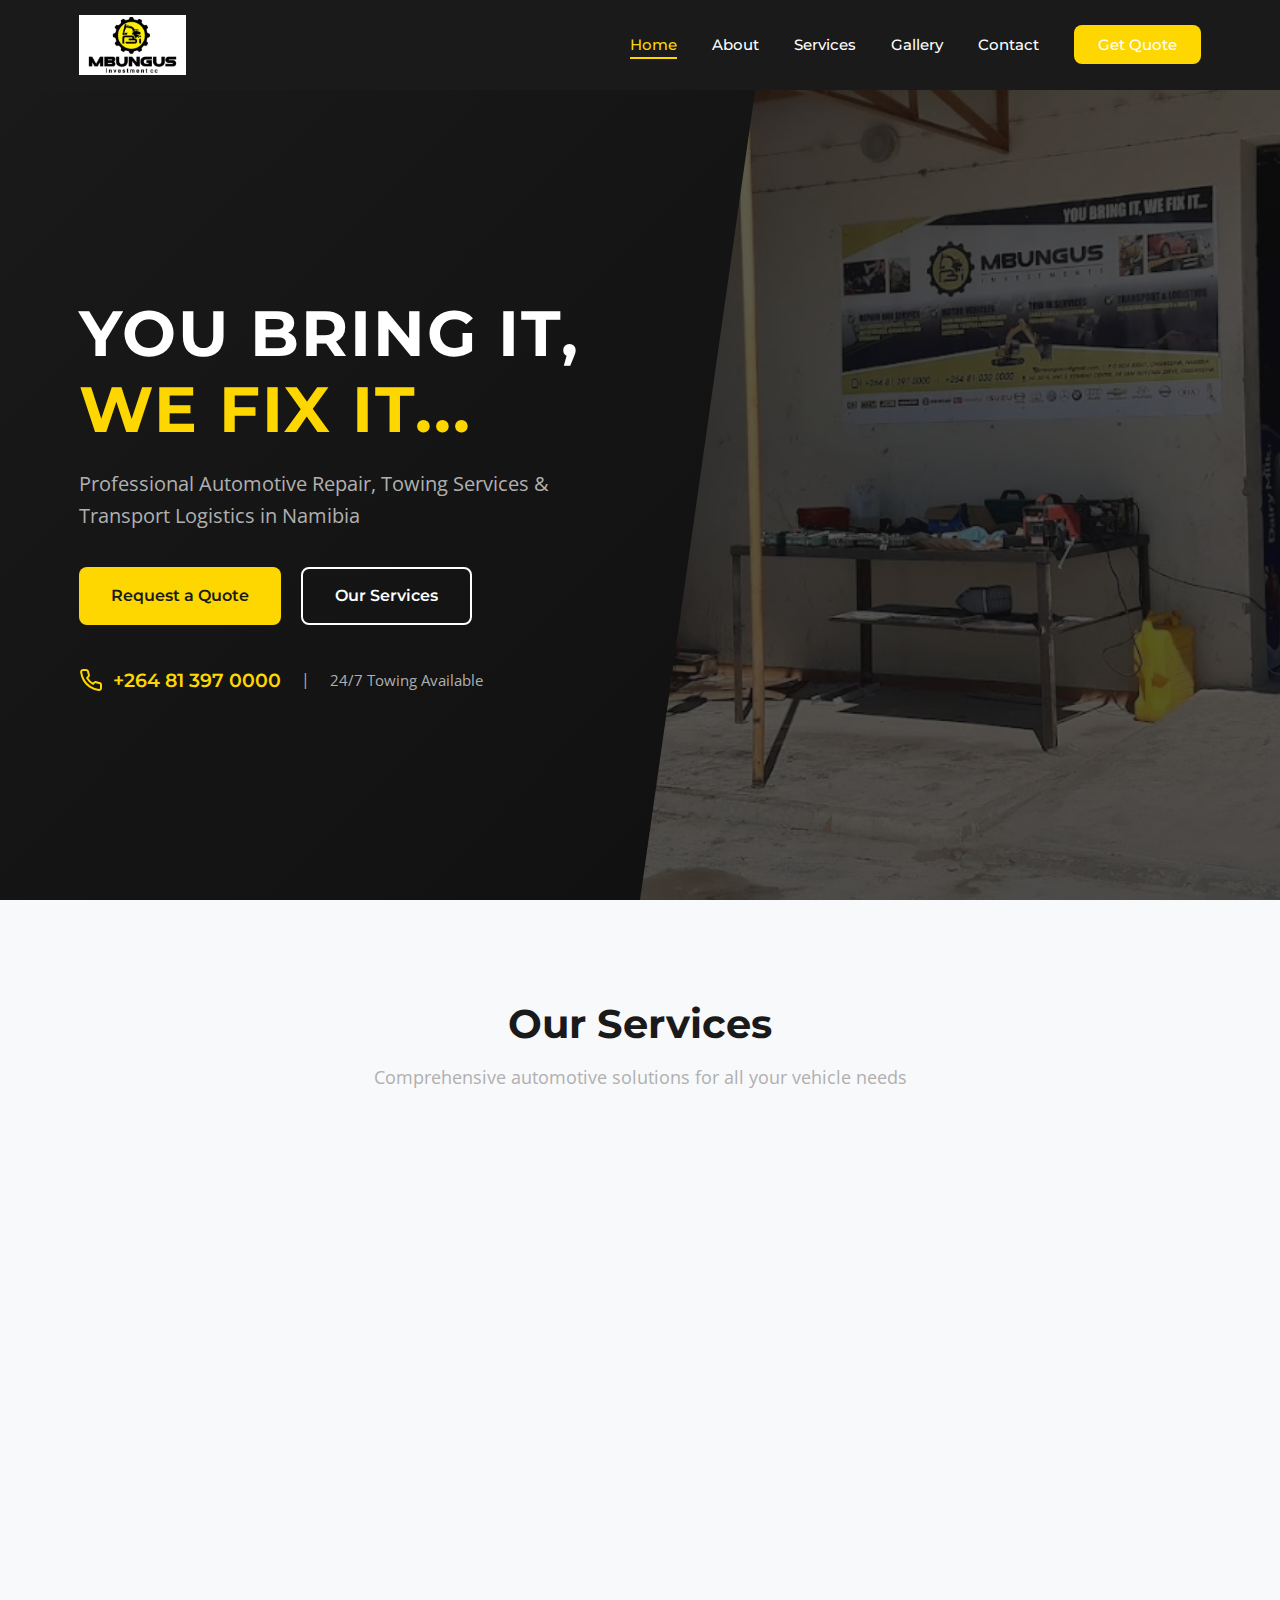
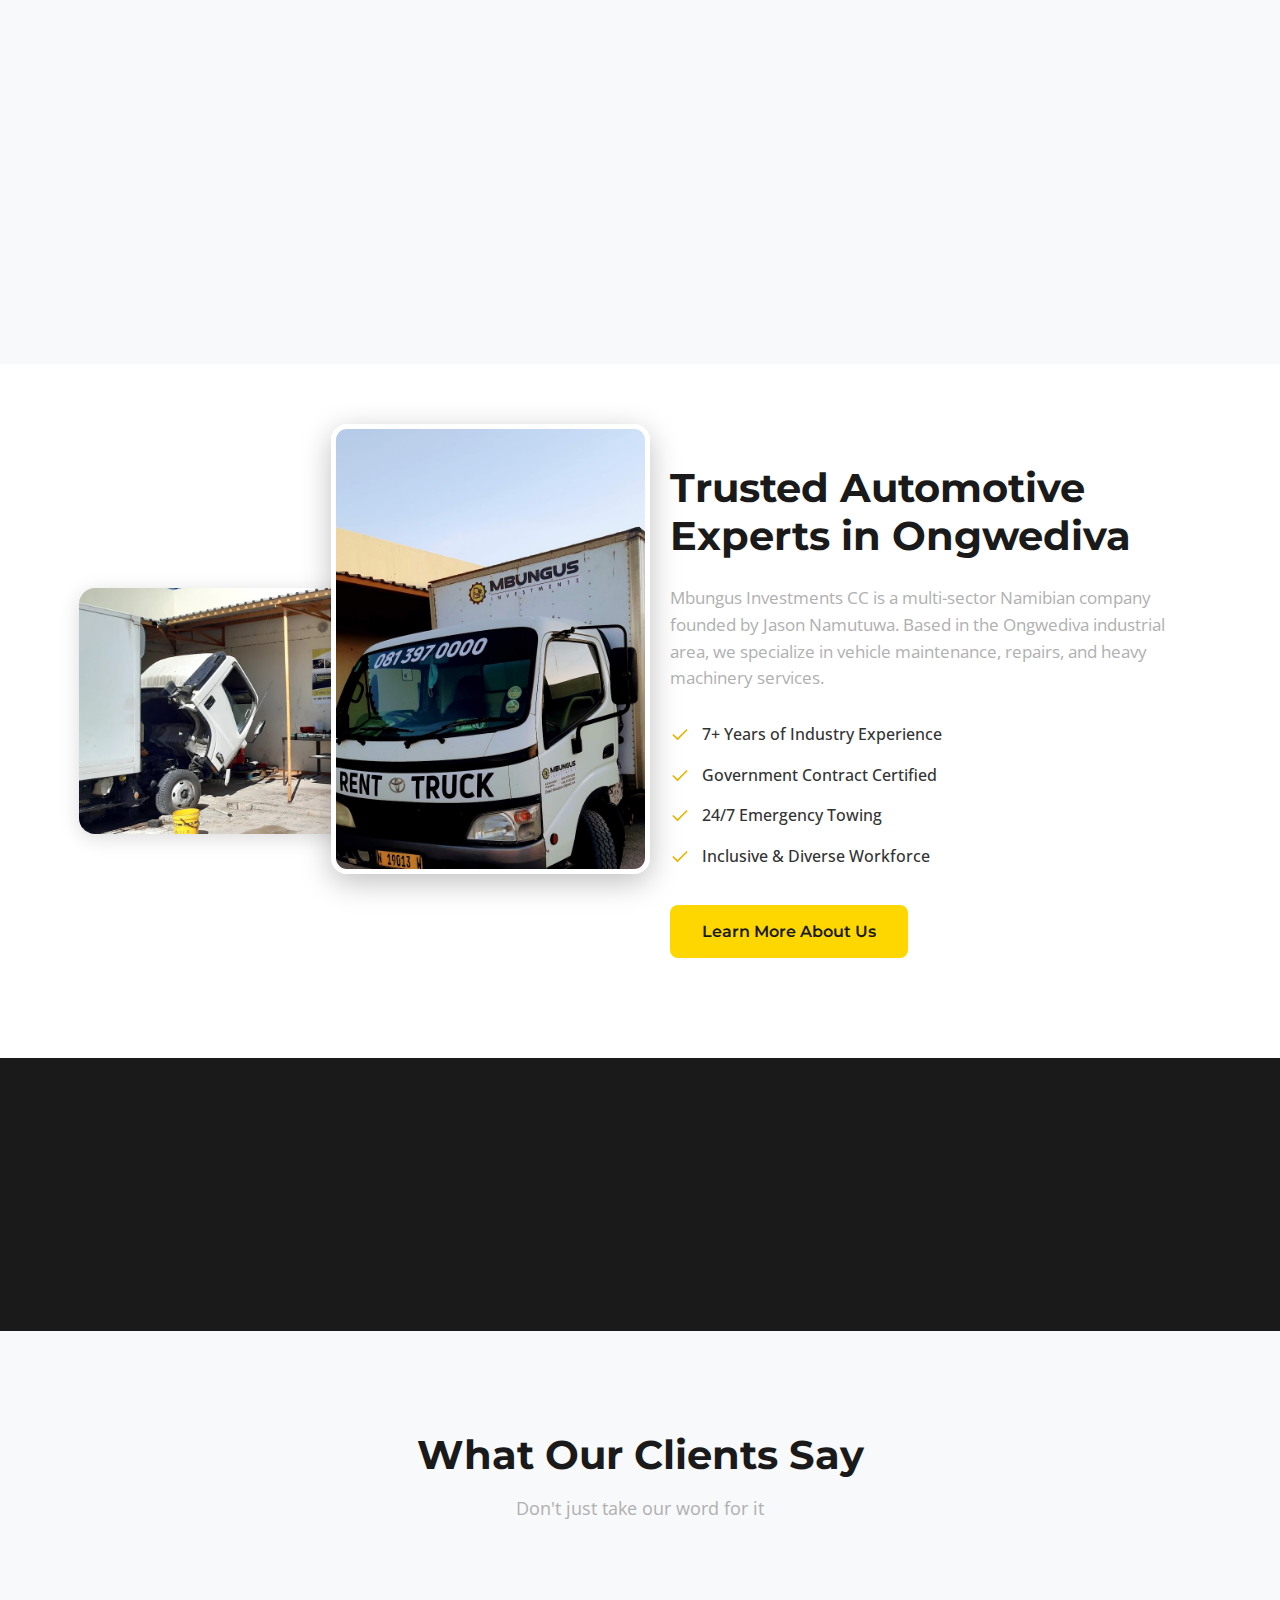
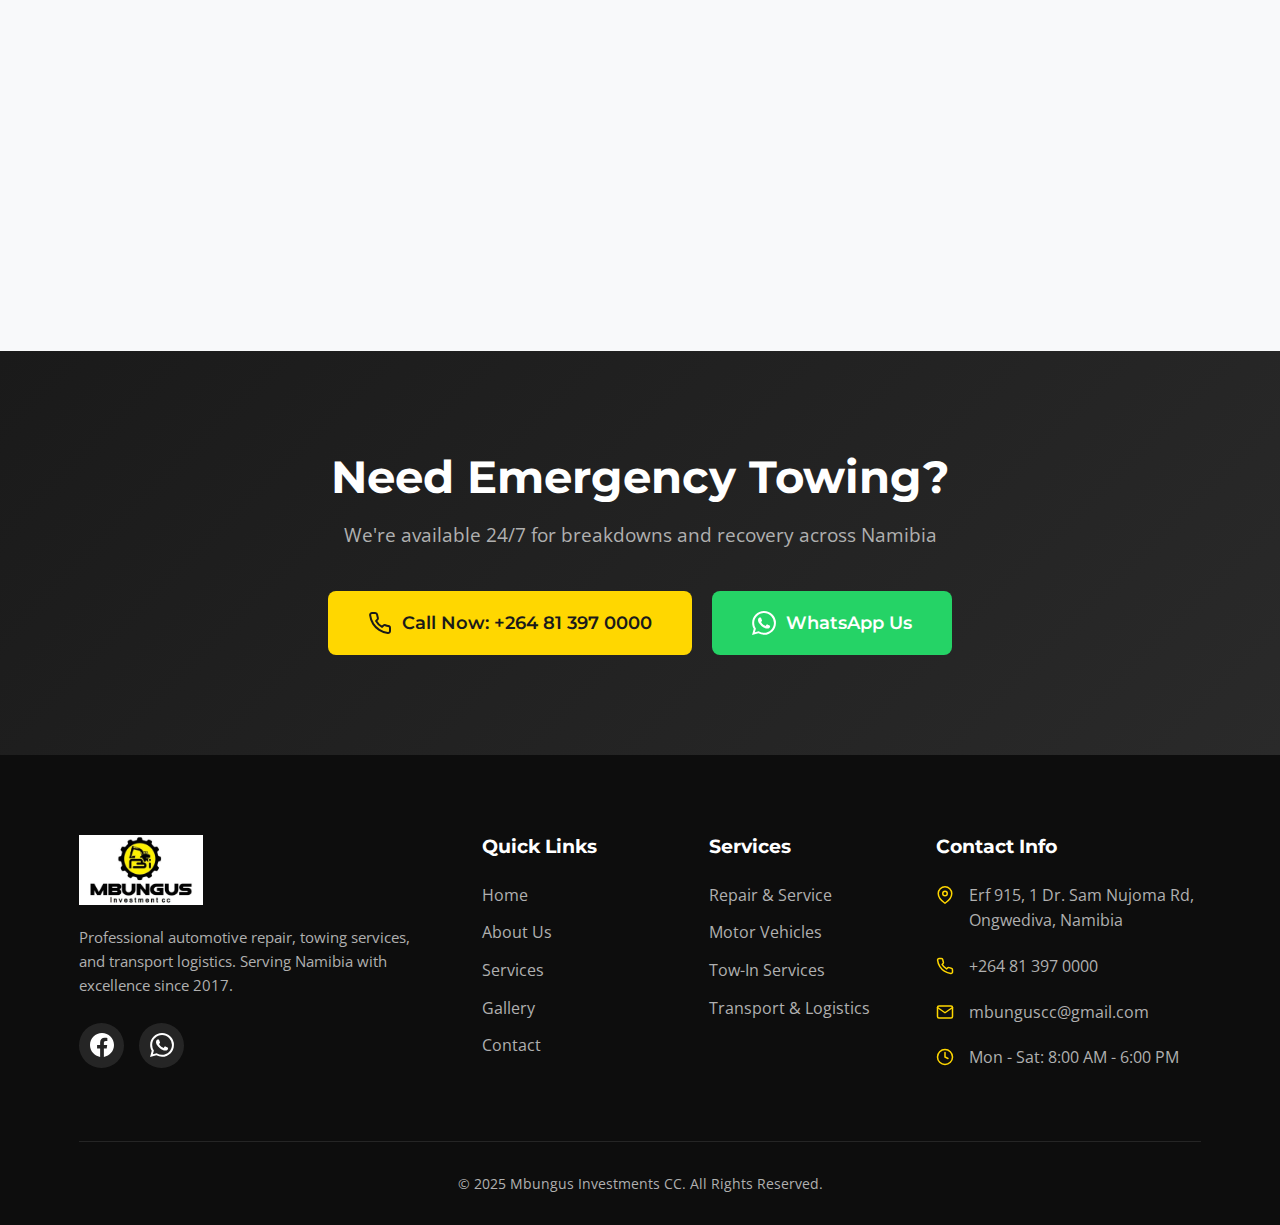
<file: index.html>
<!DOCTYPE html>
<html lang="en">
<head>
    <meta charset="UTF-8">
    <meta name="viewport" content="width=device-width, initial-scale=1.0">
    <meta name="description" content="Mbungus Investments CC - Professional automotive repair, towing services, and transport logistics in Ongwediva, Namibia. You Bring It, We Fix It!">
    <meta name="keywords" content="mechanic, automotive repair, towing, Ongwediva, Namibia, truck rental, earthmoving equipment">
    <title>Mbungus Investments CC | You Bring It, We Fix It</title>
    <link rel="stylesheet" href="css/styles.css">
    <link rel="preconnect" href="https://fonts.googleapis.com">
    <link rel="preconnect" href="https://fonts.gstatic.com" crossorigin>
    <link href="https://fonts.googleapis.com/css2?family=Montserrat:wght@400;500;600;700;800&family=Open+Sans:wght@400;500;600&display=swap" rel="stylesheet">
    <link rel="icon" type="image/webp" href="images/logo.webp">
</head>
<body>
    <!-- Header -->
    <header class="header">
        <div class="container">
            <nav class="navbar">
                <a href="index.html" class="logo">
                    <img src="images/logo.webp" alt="Mbungus Investments CC Logo">
                </a>
                <button class="nav-toggle" aria-label="Toggle navigation">
                    <span class="hamburger"></span>
                </button>
                <ul class="nav-menu">
                    <li><a href="index.html" class="nav-link active">Home</a></li>
                    <li><a href="about.html" class="nav-link">About</a></li>
                    <li><a href="services.html" class="nav-link">Services</a></li>
                    <li><a href="gallery.html" class="nav-link">Gallery</a></li>
                    <li><a href="contact.html" class="nav-link">Contact</a></li>
                    <li><a href="contact.html#quote" class="nav-link btn-nav">Get Quote</a></li>
                </ul>
            </nav>
        </div>
    </header>

    <!-- Hero Section -->
    <section class="hero">
        <div class="hero-overlay"></div>
        <div class="container">
            <div class="hero-content">
                <h1 class="hero-title">You Bring It,<br><span class="highlight">We Fix It...</span></h1>
                <p class="hero-subtitle">Professional Automotive Repair, Towing Services & Transport Logistics in Namibia</p>
                <div class="hero-buttons">
                    <a href="contact.html#quote" class="btn btn-primary">Request a Quote</a>
                    <a href="services.html" class="btn btn-secondary">Our Services</a>
                </div>
                <div class="hero-contact">
                    <a href="tel:+264813970000" class="hero-phone">
                        <svg xmlns="http://www.w3.org/2000/svg" width="24" height="24" viewBox="0 0 24 24" fill="none" stroke="currentColor" stroke-width="2" stroke-linecap="round" stroke-linejoin="round"><path d="M22 16.92v3a2 2 0 0 1-2.18 2 19.79 19.79 0 0 1-8.63-3.07 19.5 19.5 0 0 1-6-6 19.79 19.79 0 0 1-3.07-8.67A2 2 0 0 1 4.11 2h3a2 2 0 0 1 2 1.72 12.84 12.84 0 0 0 .7 2.81 2 2 0 0 1-.45 2.11L8.09 9.91a16 16 0 0 0 6 6l1.27-1.27a2 2 0 0 1 2.11-.45 12.84 12.84 0 0 0 2.81.7A2 2 0 0 1 22 16.92z"></path></svg>
                        +264 81 397 0000
                    </a>
                    <span class="divider">|</span>
                    <span class="hero-hours">24/7 Towing Available</span>
                </div>
            </div>
        </div>
    </section>

    <!-- Services Overview -->
    <section class="services-overview">
        <div class="container">
            <div class="section-header">
                <h2 class="section-title">Our Services</h2>
                <p class="section-subtitle">Comprehensive automotive solutions for all your vehicle needs</p>
            </div>
            <div class="services-grid">
                <div class="service-card">
                    <div class="service-icon">
                        <svg xmlns="http://www.w3.org/2000/svg" width="48" height="48" viewBox="0 0 24 24" fill="none" stroke="currentColor" stroke-width="1.5" stroke-linecap="round" stroke-linejoin="round"><circle cx="12" cy="12" r="3"></circle><path d="M19.4 15a1.65 1.65 0 0 0 .33 1.82l.06.06a2 2 0 0 1 0 2.83 2 2 0 0 1-2.83 0l-.06-.06a1.65 1.65 0 0 0-1.82-.33 1.65 1.65 0 0 0-1 1.51V21a2 2 0 0 1-2 2 2 2 0 0 1-2-2v-.09A1.65 1.65 0 0 0 9 19.4a1.65 1.65 0 0 0-1.82.33l-.06.06a2 2 0 0 1-2.83 0 2 2 0 0 1 0-2.83l.06-.06a1.65 1.65 0 0 0 .33-1.82 1.65 1.65 0 0 0-1.51-1H3a2 2 0 0 1-2-2 2 2 0 0 1 2-2h.09A1.65 1.65 0 0 0 4.6 9a1.65 1.65 0 0 0-.33-1.82l-.06-.06a2 2 0 0 1 0-2.83 2 2 0 0 1 2.83 0l.06.06a1.65 1.65 0 0 0 1.82.33H9a1.65 1.65 0 0 0 1-1.51V3a2 2 0 0 1 2-2 2 2 0 0 1 2 2v.09a1.65 1.65 0 0 0 1 1.51 1.65 1.65 0 0 0 1.82-.33l.06-.06a2 2 0 0 1 2.83 0 2 2 0 0 1 0 2.83l-.06.06a1.65 1.65 0 0 0-.33 1.82V9a1.65 1.65 0 0 0 1.51 1H21a2 2 0 0 1 2 2 2 2 0 0 1-2 2h-.09a1.65 1.65 0 0 0-1.51 1z"></path></svg>
                    </div>
                    <h3 class="service-title">Repair & Service</h3>
                    <p class="service-desc">Earthmoving equipment, trucks, motor vehicles, generator sets, and hydraulic systems</p>
                    <a href="services.html#repair" class="service-link">Learn More</a>
                </div>
                <div class="service-card">
                    <div class="service-icon">
                        <svg xmlns="http://www.w3.org/2000/svg" width="48" height="48" viewBox="0 0 24 24" fill="none" stroke="currentColor" stroke-width="1.5" stroke-linecap="round" stroke-linejoin="round"><path d="M7 17m-2 0a2 2 0 1 0 4 0a2 2 0 1 0 -4 0"></path><path d="M17 17m-2 0a2 2 0 1 0 4 0a2 2 0 1 0 -4 0"></path><path d="M5 17h-2v-6l2 -5h9l4 5h1a2 2 0 0 1 2 2v4h-2m-4 0h-6m-6 -6h15m-6 0v-5"></path></svg>
                    </div>
                    <h3 class="service-title">Motor Vehicles</h3>
                    <p class="service-desc">Engine overhauling, gearbox repairs, auto diagnostics, electrical systems, brakes & suspension</p>
                    <a href="services.html#vehicles" class="service-link">Learn More</a>
                </div>
                <div class="service-card">
                    <div class="service-icon">
                        <svg xmlns="http://www.w3.org/2000/svg" width="48" height="48" viewBox="0 0 24 24" fill="none" stroke="currentColor" stroke-width="1.5" stroke-linecap="round" stroke-linejoin="round"><circle cx="5" cy="17" r="2"></circle><circle cx="17" cy="17" r="2"></circle><path d="M7 17h8m4 0h2v-6a5 5 0 0 0-5-5h-1l1.5 5H21"></path><path d="M5 15v-4a1 1 0 0 1 1-1h2"></path><path d="M9 17H7"></path><path d="M11 6l-4 5"></path></svg>
                    </div>
                    <h3 class="service-title">Tow-In Services</h3>
                    <p class="service-desc">24-hour recovery, breakdown assistance, and field service across Namibia</p>
                    <a href="services.html#towing" class="service-link">Learn More</a>
                </div>
                <div class="service-card">
                    <div class="service-icon">
                        <svg xmlns="http://www.w3.org/2000/svg" width="48" height="48" viewBox="0 0 24 24" fill="none" stroke="currentColor" stroke-width="1.5" stroke-linecap="round" stroke-linejoin="round"><rect x="1" y="3" width="15" height="13"></rect><polygon points="16 8 20 8 23 11 23 16 16 16 16 8"></polygon><circle cx="5.5" cy="18.5" r="2.5"></circle><circle cx="18.5" cy="18.5" r="2.5"></circle></svg>
                    </div>
                    <h3 class="service-title">Transport & Logistics</h3>
                    <p class="service-desc">Relocation services, consignments, drop-off, and truck rental solutions</p>
                    <a href="services.html#transport" class="service-link">Learn More</a>
                </div>
            </div>
        </div>
    </section>

    <!-- About Preview -->
    <section class="about-preview">
        <div class="container">
            <div class="about-grid">
                <div class="about-images">
                    <img src="images/workshop-2.webp" alt="Mbungus Workshop" class="about-img-main">
                    <img src="images/truck-rental.jpg" alt="Mbungus Truck" class="about-img-secondary">
                </div>
                <div class="about-content">
                    <h2 class="section-title">Trusted Automotive Experts in Ongwediva</h2>
                    <p class="about-text">Mbungus Investments CC is a multi-sector Namibian company founded by Jason Namutuwa. Based in the Ongwediva industrial area, we specialize in vehicle maintenance, repairs, and heavy machinery services.</p>
                    <ul class="about-features">
                        <li>
                            <svg xmlns="http://www.w3.org/2000/svg" width="20" height="20" viewBox="0 0 24 24" fill="none" stroke="currentColor" stroke-width="2" stroke-linecap="round" stroke-linejoin="round"><polyline points="20 6 9 17 4 12"></polyline></svg>
                            7+ Years of Industry Experience
                        </li>
                        <li>
                            <svg xmlns="http://www.w3.org/2000/svg" width="20" height="20" viewBox="0 0 24 24" fill="none" stroke="currentColor" stroke-width="2" stroke-linecap="round" stroke-linejoin="round"><polyline points="20 6 9 17 4 12"></polyline></svg>
                            Government Contract Certified
                        </li>
                        <li>
                            <svg xmlns="http://www.w3.org/2000/svg" width="20" height="20" viewBox="0 0 24 24" fill="none" stroke="currentColor" stroke-width="2" stroke-linecap="round" stroke-linejoin="round"><polyline points="20 6 9 17 4 12"></polyline></svg>
                            24/7 Emergency Towing
                        </li>
                        <li>
                            <svg xmlns="http://www.w3.org/2000/svg" width="20" height="20" viewBox="0 0 24 24" fill="none" stroke="currentColor" stroke-width="2" stroke-linecap="round" stroke-linejoin="round"><polyline points="20 6 9 17 4 12"></polyline></svg>
                            Inclusive & Diverse Workforce
                        </li>
                    </ul>
                    <a href="about.html" class="btn btn-primary">Learn More About Us</a>
                </div>
            </div>
        </div>
    </section>

    <!-- Stats Section -->
    <section class="stats">
        <div class="container">
            <div class="stats-grid">
                <div class="stat-item">
                    <span class="stat-number" data-count="7">7+</span>
                    <span class="stat-label">Years Experience</span>
                </div>
                <div class="stat-item">
                    <span class="stat-number" data-count="500">500+</span>
                    <span class="stat-label">Vehicles Serviced</span>
                </div>
                <div class="stat-item">
                    <span class="stat-number" data-count="24">24/7</span>
                    <span class="stat-label">Towing Service</span>
                </div>
                <div class="stat-item">
                    <span class="stat-number">4.5</span>
                    <span class="stat-label">Google Rating</span>
                </div>
            </div>
        </div>
    </section>

    <!-- Testimonials -->
    <section class="testimonials">
        <div class="container">
            <div class="section-header">
                <h2 class="section-title">What Our Clients Say</h2>
                <p class="section-subtitle">Don't just take our word for it</p>
            </div>
            <div class="testimonials-grid">
                <div class="testimonial-card">
                    <div class="testimonial-rating">
                        <svg xmlns="http://www.w3.org/2000/svg" width="20" height="20" viewBox="0 0 24 24" fill="currentColor"><polygon points="12 2 15.09 8.26 22 9.27 17 14.14 18.18 21.02 12 17.77 5.82 21.02 7 14.14 2 9.27 8.91 8.26 12 2"></polygon></svg>
                        <svg xmlns="http://www.w3.org/2000/svg" width="20" height="20" viewBox="0 0 24 24" fill="currentColor"><polygon points="12 2 15.09 8.26 22 9.27 17 14.14 18.18 21.02 12 17.77 5.82 21.02 7 14.14 2 9.27 8.91 8.26 12 2"></polygon></svg>
                        <svg xmlns="http://www.w3.org/2000/svg" width="20" height="20" viewBox="0 0 24 24" fill="currentColor"><polygon points="12 2 15.09 8.26 22 9.27 17 14.14 18.18 21.02 12 17.77 5.82 21.02 7 14.14 2 9.27 8.91 8.26 12 2"></polygon></svg>
                        <svg xmlns="http://www.w3.org/2000/svg" width="20" height="20" viewBox="0 0 24 24" fill="currentColor"><polygon points="12 2 15.09 8.26 22 9.27 17 14.14 18.18 21.02 12 17.77 5.82 21.02 7 14.14 2 9.27 8.91 8.26 12 2"></polygon></svg>
                        <svg xmlns="http://www.w3.org/2000/svg" width="20" height="20" viewBox="0 0 24 24" fill="currentColor"><polygon points="12 2 15.09 8.26 22 9.27 17 14.14 18.18 21.02 12 17.77 5.82 21.02 7 14.14 2 9.27 8.91 8.26 12 2"></polygon></svg>
                    </div>
                    <p class="testimonial-text">"Perfect service I ever got in the north. Highly recommended!"</p>
                    <div class="testimonial-author">
                        <span class="author-name">Medusalem Shilongo</span>
                        <span class="author-title">Satisfied Customer</span>
                    </div>
                </div>
                <div class="testimonial-card">
                    <div class="testimonial-rating">
                        <svg xmlns="http://www.w3.org/2000/svg" width="20" height="20" viewBox="0 0 24 24" fill="currentColor"><polygon points="12 2 15.09 8.26 22 9.27 17 14.14 18.18 21.02 12 17.77 5.82 21.02 7 14.14 2 9.27 8.91 8.26 12 2"></polygon></svg>
                        <svg xmlns="http://www.w3.org/2000/svg" width="20" height="20" viewBox="0 0 24 24" fill="currentColor"><polygon points="12 2 15.09 8.26 22 9.27 17 14.14 18.18 21.02 12 17.77 5.82 21.02 7 14.14 2 9.27 8.91 8.26 12 2"></polygon></svg>
                        <svg xmlns="http://www.w3.org/2000/svg" width="20" height="20" viewBox="0 0 24 24" fill="currentColor"><polygon points="12 2 15.09 8.26 22 9.27 17 14.14 18.18 21.02 12 17.77 5.82 21.02 7 14.14 2 9.27 8.91 8.26 12 2"></polygon></svg>
                        <svg xmlns="http://www.w3.org/2000/svg" width="20" height="20" viewBox="0 0 24 24" fill="currentColor"><polygon points="12 2 15.09 8.26 22 9.27 17 14.14 18.18 21.02 12 17.77 5.82 21.02 7 14.14 2 9.27 8.91 8.26 12 2"></polygon></svg>
                        <svg xmlns="http://www.w3.org/2000/svg" width="20" height="20" viewBox="0 0 24 24" fill="currentColor"><polygon points="12 2 15.09 8.26 22 9.27 17 14.14 18.18 21.02 12 17.77 5.82 21.02 7 14.14 2 9.27 8.91 8.26 12 2"></polygon></svg>
                    </div>
                    <p class="testimonial-text">"It's a good place for mechanical work. It's safe to leave your car here."</p>
                    <div class="testimonial-author">
                        <span class="author-name">Johannes Shimonga</span>
                        <span class="author-title">Google Reviewer</span>
                    </div>
                </div>
                <div class="testimonial-card">
                    <div class="testimonial-rating">
                        <svg xmlns="http://www.w3.org/2000/svg" width="20" height="20" viewBox="0 0 24 24" fill="currentColor"><polygon points="12 2 15.09 8.26 22 9.27 17 14.14 18.18 21.02 12 17.77 5.82 21.02 7 14.14 2 9.27 8.91 8.26 12 2"></polygon></svg>
                        <svg xmlns="http://www.w3.org/2000/svg" width="20" height="20" viewBox="0 0 24 24" fill="currentColor"><polygon points="12 2 15.09 8.26 22 9.27 17 14.14 18.18 21.02 12 17.77 5.82 21.02 7 14.14 2 9.27 8.91 8.26 12 2"></polygon></svg>
                        <svg xmlns="http://www.w3.org/2000/svg" width="20" height="20" viewBox="0 0 24 24" fill="currentColor"><polygon points="12 2 15.09 8.26 22 9.27 17 14.14 18.18 21.02 12 17.77 5.82 21.02 7 14.14 2 9.27 8.91 8.26 12 2"></polygon></svg>
                        <svg xmlns="http://www.w3.org/2000/svg" width="20" height="20" viewBox="0 0 24 24" fill="currentColor"><polygon points="12 2 15.09 8.26 22 9.27 17 14.14 18.18 21.02 12 17.77 5.82 21.02 7 14.14 2 9.27 8.91 8.26 12 2"></polygon></svg>
                        <svg xmlns="http://www.w3.org/2000/svg" width="20" height="20" viewBox="0 0 24 24" fill="currentColor"><polygon points="12 2 15.09 8.26 22 9.27 17 14.14 18.18 21.02 12 17.77 5.82 21.02 7 14.14 2 9.27 8.91 8.26 12 2"></polygon></svg>
                    </div>
                    <p class="testimonial-text">"Excellent responsiveness, quality work, and professional team. Highly satisfied with their service."</p>
                    <div class="testimonial-author">
                        <span class="author-name">Rosalia Uushona</span>
                        <span class="author-title">Loyal Customer</span>
                    </div>
                </div>
            </div>
        </div>
    </section>

    <!-- CTA Section -->
    <section class="cta">
        <div class="container">
            <div class="cta-content">
                <h2 class="cta-title">Need Emergency Towing?</h2>
                <p class="cta-text">We're available 24/7 for breakdowns and recovery across Namibia</p>
                <div class="cta-buttons">
                    <a href="tel:+264813970000" class="btn btn-primary btn-large">
                        <svg xmlns="http://www.w3.org/2000/svg" width="24" height="24" viewBox="0 0 24 24" fill="none" stroke="currentColor" stroke-width="2" stroke-linecap="round" stroke-linejoin="round"><path d="M22 16.92v3a2 2 0 0 1-2.18 2 19.79 19.79 0 0 1-8.63-3.07 19.5 19.5 0 0 1-6-6 19.79 19.79 0 0 1-3.07-8.67A2 2 0 0 1 4.11 2h3a2 2 0 0 1 2 1.72 12.84 12.84 0 0 0 .7 2.81 2 2 0 0 1-.45 2.11L8.09 9.91a16 16 0 0 0 6 6l1.27-1.27a2 2 0 0 1 2.11-.45 12.84 12.84 0 0 0 2.81.7A2 2 0 0 1 22 16.92z"></path></svg>
                        Call Now: +264 81 397 0000
                    </a>
                    <a href="https://wa.me/264813970000" target="_blank" class="btn btn-whatsapp btn-large">
                        <svg xmlns="http://www.w3.org/2000/svg" width="24" height="24" viewBox="0 0 24 24" fill="currentColor"><path d="M17.472 14.382c-.297-.149-1.758-.867-2.03-.967-.273-.099-.471-.148-.67.15-.197.297-.767.966-.94 1.164-.173.199-.347.223-.644.075-.297-.15-1.255-.463-2.39-1.475-.883-.788-1.48-1.761-1.653-2.059-.173-.297-.018-.458.13-.606.134-.133.298-.347.446-.52.149-.174.198-.298.298-.497.099-.198.05-.371-.025-.52-.075-.149-.669-1.612-.916-2.207-.242-.579-.487-.5-.669-.51-.173-.008-.371-.01-.57-.01-.198 0-.52.074-.792.372-.272.297-1.04 1.016-1.04 2.479 0 1.462 1.065 2.875 1.213 3.074.149.198 2.096 3.2 5.077 4.487.709.306 1.262.489 1.694.625.712.227 1.36.195 1.871.118.571-.085 1.758-.719 2.006-1.413.248-.694.248-1.289.173-1.413-.074-.124-.272-.198-.57-.347m-5.421 7.403h-.004a9.87 9.87 0 01-5.031-1.378l-.361-.214-3.741.982.998-3.648-.235-.374a9.86 9.86 0 01-1.51-5.26c.001-5.45 4.436-9.884 9.888-9.884 2.64 0 5.122 1.03 6.988 2.898a9.825 9.825 0 012.893 6.994c-.003 5.45-4.437 9.884-9.885 9.884m8.413-18.297A11.815 11.815 0 0012.05 0C5.495 0 .16 5.335.157 11.892c0 2.096.547 4.142 1.588 5.945L.057 24l6.305-1.654a11.882 11.882 0 005.683 1.448h.005c6.554 0 11.89-5.335 11.893-11.893a11.821 11.821 0 00-3.48-8.413z"/></svg>
                        WhatsApp Us
                    </a>
                </div>
            </div>
        </div>
    </section>

    <!-- Footer -->
    <footer class="footer">
        <div class="container">
            <div class="footer-grid">
                <div class="footer-brand">
                    <img src="images/logo.webp" alt="Mbungus Investments CC" class="footer-logo">
                    <p class="footer-desc">Professional automotive repair, towing services, and transport logistics. Serving Namibia with excellence since 2017.</p>
                    <div class="footer-social">
                        <a href="https://www.facebook.com/mbungusinvestments" target="_blank" aria-label="Facebook">
                            <svg xmlns="http://www.w3.org/2000/svg" width="24" height="24" viewBox="0 0 24 24" fill="currentColor"><path d="M24 12.073c0-6.627-5.373-12-12-12s-12 5.373-12 12c0 5.99 4.388 10.954 10.125 11.854v-8.385H7.078v-3.47h3.047V9.43c0-3.007 1.792-4.669 4.533-4.669 1.312 0 2.686.235 2.686.235v2.953H15.83c-1.491 0-1.956.925-1.956 1.874v2.25h3.328l-.532 3.47h-2.796v8.385C19.612 23.027 24 18.062 24 12.073z"/></svg>
                        </a>
                        <a href="https://wa.me/264813970000" target="_blank" aria-label="WhatsApp">
                            <svg xmlns="http://www.w3.org/2000/svg" width="24" height="24" viewBox="0 0 24 24" fill="currentColor"><path d="M17.472 14.382c-.297-.149-1.758-.867-2.03-.967-.273-.099-.471-.148-.67.15-.197.297-.767.966-.94 1.164-.173.199-.347.223-.644.075-.297-.15-1.255-.463-2.39-1.475-.883-.788-1.48-1.761-1.653-2.059-.173-.297-.018-.458.13-.606.134-.133.298-.347.446-.52.149-.174.198-.298.298-.497.099-.198.05-.371-.025-.52-.075-.149-.669-1.612-.916-2.207-.242-.579-.487-.5-.669-.51-.173-.008-.371-.01-.57-.01-.198 0-.52.074-.792.372-.272.297-1.04 1.016-1.04 2.479 0 1.462 1.065 2.875 1.213 3.074.149.198 2.096 3.2 5.077 4.487.709.306 1.262.489 1.694.625.712.227 1.36.195 1.871.118.571-.085 1.758-.719 2.006-1.413.248-.694.248-1.289.173-1.413-.074-.124-.272-.198-.57-.347m-5.421 7.403h-.004a9.87 9.87 0 01-5.031-1.378l-.361-.214-3.741.982.998-3.648-.235-.374a9.86 9.86 0 01-1.51-5.26c.001-5.45 4.436-9.884 9.888-9.884 2.64 0 5.122 1.03 6.988 2.898a9.825 9.825 0 012.893 6.994c-.003 5.45-4.437 9.884-9.885 9.884m8.413-18.297A11.815 11.815 0 0012.05 0C5.495 0 .16 5.335.157 11.892c0 2.096.547 4.142 1.588 5.945L.057 24l6.305-1.654a11.882 11.882 0 005.683 1.448h.005c6.554 0 11.89-5.335 11.893-11.893a11.821 11.821 0 00-3.48-8.413z"/></svg>
                        </a>
                    </div>
                </div>
                <div class="footer-links">
                    <h4 class="footer-title">Quick Links</h4>
                    <ul>
                        <li><a href="index.html">Home</a></li>
                        <li><a href="about.html">About Us</a></li>
                        <li><a href="services.html">Services</a></li>
                        <li><a href="gallery.html">Gallery</a></li>
                        <li><a href="contact.html">Contact</a></li>
                    </ul>
                </div>
                <div class="footer-links">
                    <h4 class="footer-title">Services</h4>
                    <ul>
                        <li><a href="services.html#repair">Repair & Service</a></li>
                        <li><a href="services.html#vehicles">Motor Vehicles</a></li>
                        <li><a href="services.html#towing">Tow-In Services</a></li>
                        <li><a href="services.html#transport">Transport & Logistics</a></li>
                    </ul>
                </div>
                <div class="footer-contact">
                    <h4 class="footer-title">Contact Info</h4>
                    <ul>
                        <li>
                            <svg xmlns="http://www.w3.org/2000/svg" width="18" height="18" viewBox="0 0 24 24" fill="none" stroke="currentColor" stroke-width="2" stroke-linecap="round" stroke-linejoin="round"><path d="M21 10c0 7-9 13-9 13s-9-6-9-13a9 9 0 0 1 18 0z"></path><circle cx="12" cy="10" r="3"></circle></svg>
                            <span>Erf 915, 1 Dr. Sam Nujoma Rd,<br>Ongwediva, Namibia</span>
                        </li>
                        <li>
                            <svg xmlns="http://www.w3.org/2000/svg" width="18" height="18" viewBox="0 0 24 24" fill="none" stroke="currentColor" stroke-width="2" stroke-linecap="round" stroke-linejoin="round"><path d="M22 16.92v3a2 2 0 0 1-2.18 2 19.79 19.79 0 0 1-8.63-3.07 19.5 19.5 0 0 1-6-6 19.79 19.79 0 0 1-3.07-8.67A2 2 0 0 1 4.11 2h3a2 2 0 0 1 2 1.72 12.84 12.84 0 0 0 .7 2.81 2 2 0 0 1-.45 2.11L8.09 9.91a16 16 0 0 0 6 6l1.27-1.27a2 2 0 0 1 2.11-.45 12.84 12.84 0 0 0 2.81.7A2 2 0 0 1 22 16.92z"></path></svg>
                            <a href="tel:+264813970000">+264 81 397 0000</a>
                        </li>
                        <li>
                            <svg xmlns="http://www.w3.org/2000/svg" width="18" height="18" viewBox="0 0 24 24" fill="none" stroke="currentColor" stroke-width="2" stroke-linecap="round" stroke-linejoin="round"><path d="M4 4h16c1.1 0 2 .9 2 2v12c0 1.1-.9 2-2 2H4c-1.1 0-2-.9-2-2V6c0-1.1.9-2 2-2z"></path><polyline points="22,6 12,13 2,6"></polyline></svg>
                            <a href="mailto:mbunguscc@gmail.com">mbunguscc@gmail.com</a>
                        </li>
                        <li>
                            <svg xmlns="http://www.w3.org/2000/svg" width="18" height="18" viewBox="0 0 24 24" fill="none" stroke="currentColor" stroke-width="2" stroke-linecap="round" stroke-linejoin="round"><circle cx="12" cy="12" r="10"></circle><polyline points="12 6 12 12 16 14"></polyline></svg>
                            <span>Mon - Sat: 8:00 AM - 6:00 PM</span>
                        </li>
                    </ul>
                </div>
            </div>
            <div class="footer-bottom">
                <p>&copy; 2025 Mbungus Investments CC. All Rights Reserved.</p>
            </div>
        </div>
    </footer>

    <!-- Scroll to Top Button -->
    <button id="scroll-top" class="scroll-top" aria-label="Scroll to top">
        <svg xmlns="http://www.w3.org/2000/svg" width="24" height="24" viewBox="0 0 24 24" fill="none" stroke="currentColor" stroke-width="2" stroke-linecap="round" stroke-linejoin="round"><polyline points="18 15 12 9 6 15"></polyline></svg>
    </button>

    <script src="js/main.js"></script>
</body>
</html>
</file>
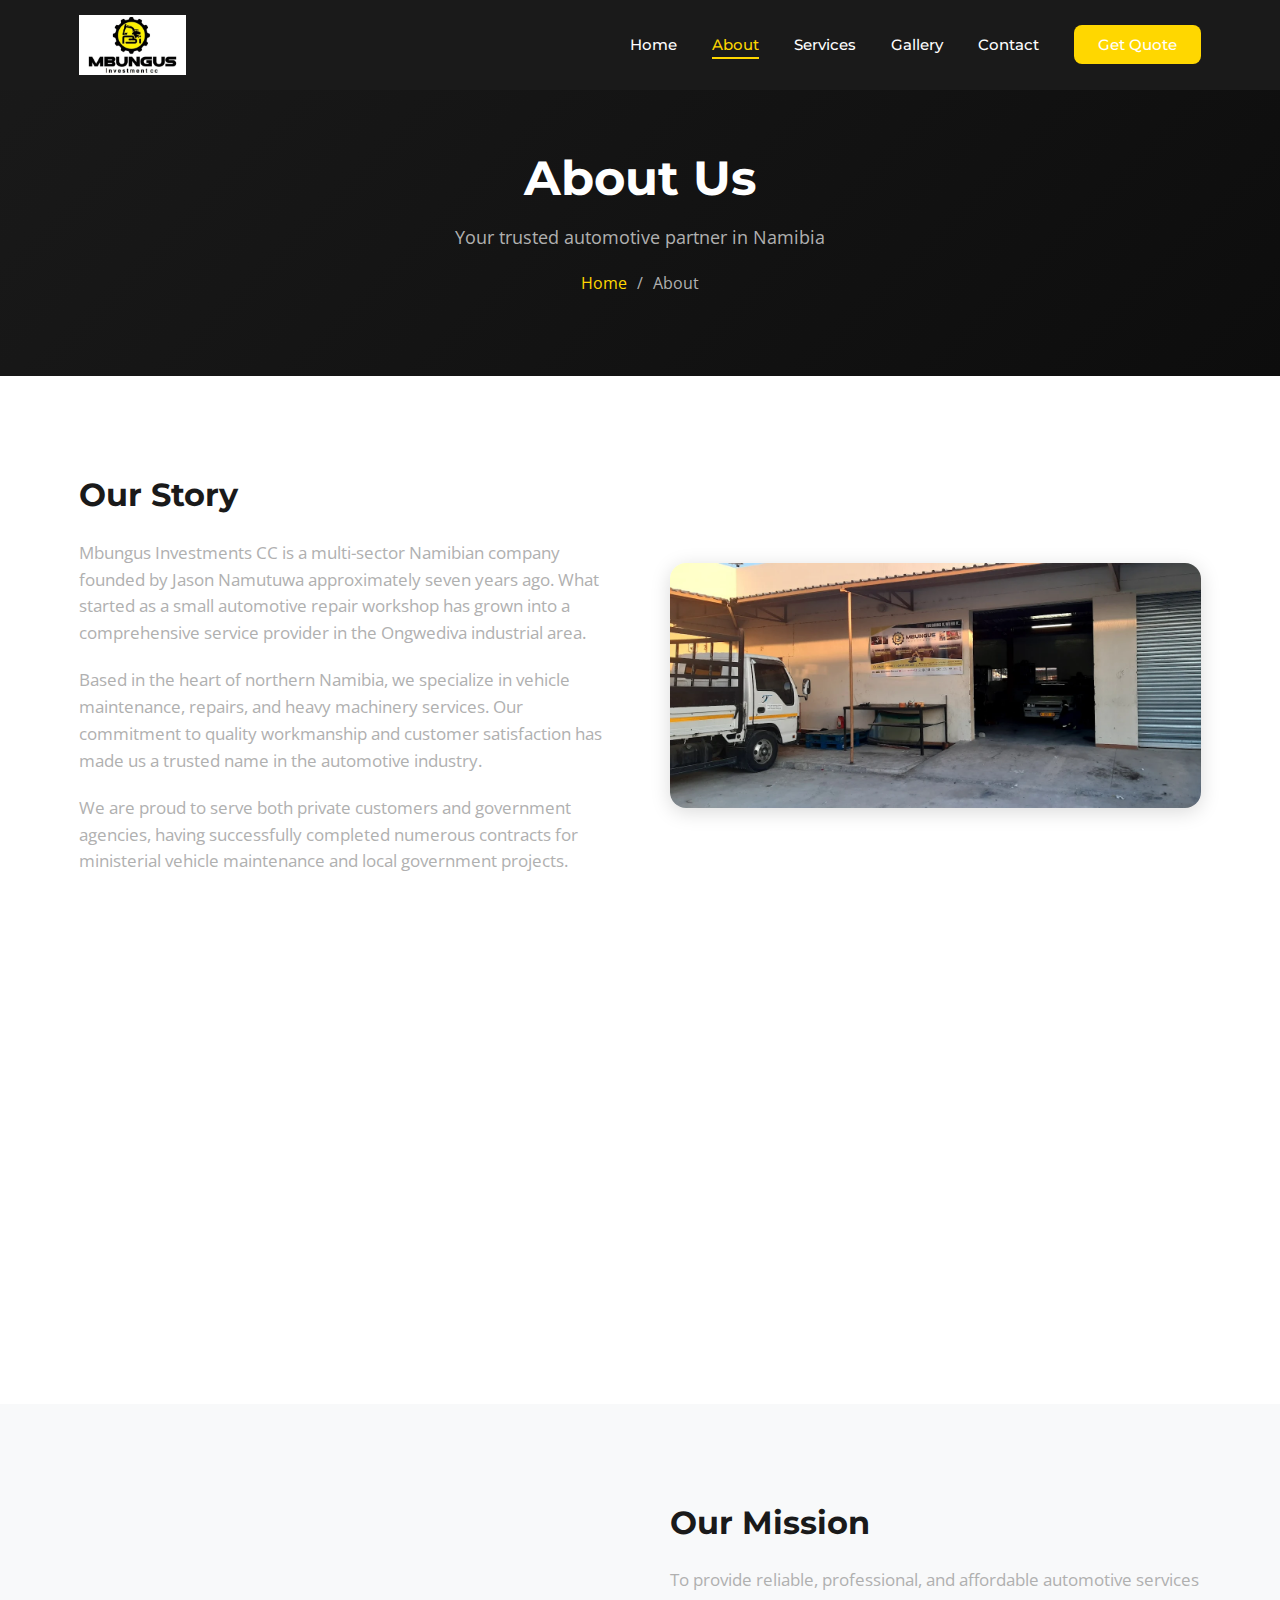
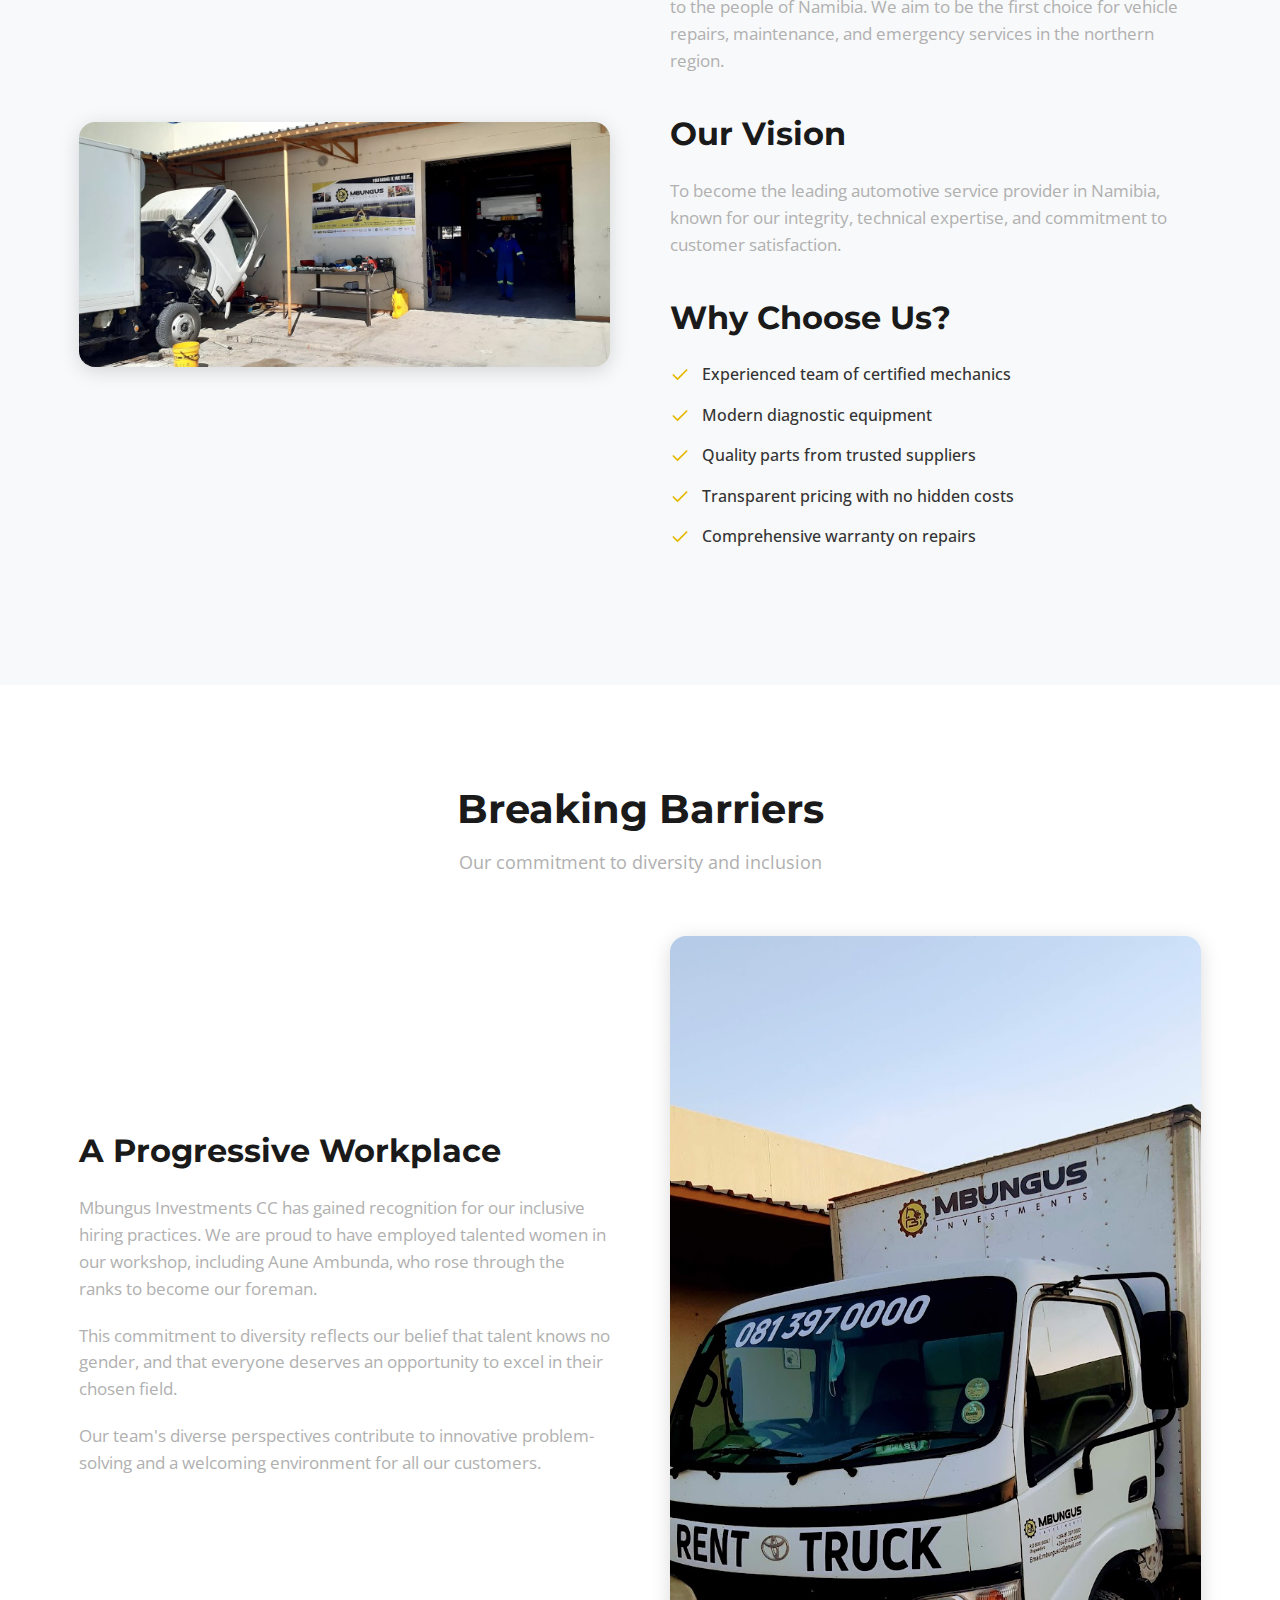
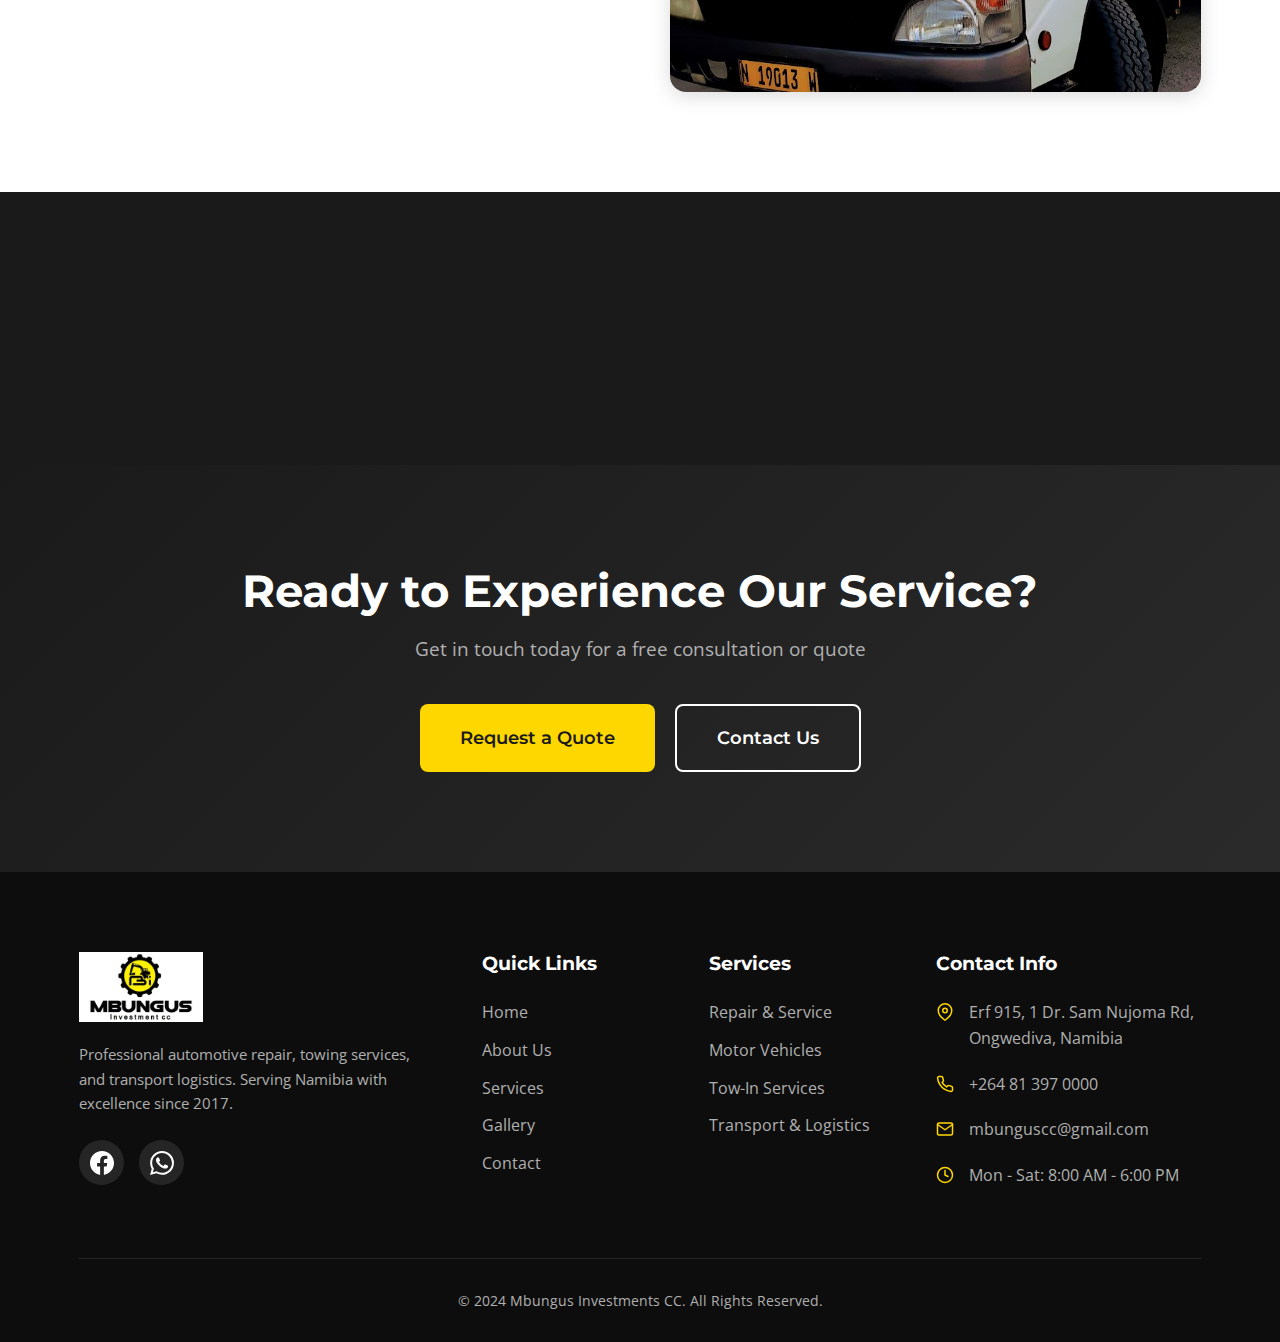
<file: about.html>
<!DOCTYPE html>
<html lang="en">
<head>
    <meta charset="UTF-8">
    <meta name="viewport" content="width=device-width, initial-scale=1.0">
    <meta name="description" content="Learn about Mbungus Investments CC - A trusted Namibian automotive company founded by Jason Namutuwa, serving Ongwediva and beyond.">
    <title>About Us | Mbungus Investments CC</title>
    <link rel="stylesheet" href="css/styles.css">
    <link rel="preconnect" href="https://fonts.googleapis.com">
    <link rel="preconnect" href="https://fonts.gstatic.com" crossorigin>
    <link href="https://fonts.googleapis.com/css2?family=Montserrat:wght@400;500;600;700;800&family=Open+Sans:wght@400;500;600&display=swap" rel="stylesheet">
    <link rel="icon" type="image/webp" href="images/logo.webp">
</head>
<body>
    <!-- Header -->
    <header class="header">
        <div class="container">
            <nav class="navbar">
                <a href="index.html" class="logo">
                    <img src="images/logo.webp" alt="Mbungus Investments CC Logo">
                </a>
                <button class="nav-toggle" aria-label="Toggle navigation">
                    <span class="hamburger"></span>
                </button>
                <ul class="nav-menu">
                    <li><a href="index.html" class="nav-link">Home</a></li>
                    <li><a href="about.html" class="nav-link active">About</a></li>
                    <li><a href="services.html" class="nav-link">Services</a></li>
                    <li><a href="gallery.html" class="nav-link">Gallery</a></li>
                    <li><a href="contact.html" class="nav-link">Contact</a></li>
                    <li><a href="contact.html#quote" class="nav-link btn-nav">Get Quote</a></li>
                </ul>
            </nav>
        </div>
    </header>

    <!-- Page Header -->
    <section class="page-header">
        <div class="container">
            <h1 class="page-title">About Us</h1>
            <p class="page-subtitle">Your trusted automotive partner in Namibia</p>
            <div class="breadcrumb">
                <a href="index.html">Home</a>
                <span>/</span>
                <span>About</span>
            </div>
        </div>
    </section>

    <!-- About Story Section -->
    <section class="about-section">
        <div class="container">
            <div class="about-story">
                <div class="about-story-content">
                    <h2>Our Story</h2>
                    <p>Mbungus Investments CC is a multi-sector Namibian company founded by Jason Namutuwa approximately seven years ago. What started as a small automotive repair workshop has grown into a comprehensive service provider in the Ongwediva industrial area.</p>
                    <p>Based in the heart of northern Namibia, we specialize in vehicle maintenance, repairs, and heavy machinery services. Our commitment to quality workmanship and customer satisfaction has made us a trusted name in the automotive industry.</p>
                    <p>We are proud to serve both private customers and government agencies, having successfully completed numerous contracts for ministerial vehicle maintenance and local government projects.</p>
                </div>
                <div class="about-story-image">
                    <img src="images/workshop-1.webp" alt="Mbungus Workshop Exterior" style="border-radius: 16px; box-shadow: 0 4px 20px rgba(0,0,0,0.15);">
                </div>
            </div>

            <!-- Values Grid -->
            <div class="values-grid">
                <div class="value-card">
                    <svg xmlns="http://www.w3.org/2000/svg" width="48" height="48" viewBox="0 0 24 24" fill="none" stroke="#E6B800" stroke-width="1.5" stroke-linecap="round" stroke-linejoin="round"><path d="M12 22s8-4 8-10V5l-8-3-8 3v7c0 6 8 10 8 10z"></path><polyline points="9 12 11 14 15 10"></polyline></svg>
                    <h3>Quality Assurance</h3>
                    <p>We stand behind every repair with our commitment to excellence and use of quality parts.</p>
                </div>
                <div class="value-card">
                    <svg xmlns="http://www.w3.org/2000/svg" width="48" height="48" viewBox="0 0 24 24" fill="none" stroke="#E6B800" stroke-width="1.5" stroke-linecap="round" stroke-linejoin="round"><circle cx="12" cy="12" r="10"></circle><polyline points="12 6 12 12 16 14"></polyline></svg>
                    <h3>24/7 Availability</h3>
                    <p>Emergency towing and breakdown services available around the clock across Namibia.</p>
                </div>
                <div class="value-card">
                    <svg xmlns="http://www.w3.org/2000/svg" width="48" height="48" viewBox="0 0 24 24" fill="none" stroke="#E6B800" stroke-width="1.5" stroke-linecap="round" stroke-linejoin="round"><path d="M17 21v-2a4 4 0 0 0-4-4H5a4 4 0 0 0-4 4v2"></path><circle cx="9" cy="7" r="4"></circle><path d="M23 21v-2a4 4 0 0 0-3-3.87"></path><path d="M16 3.13a4 4 0 0 1 0 7.75"></path></svg>
                    <h3>Inclusive Workplace</h3>
                    <p>We are proud of our diverse team, including women in leadership positions in our workshop.</p>
                </div>
                <div class="value-card">
                    <svg xmlns="http://www.w3.org/2000/svg" width="48" height="48" viewBox="0 0 24 24" fill="none" stroke="#E6B800" stroke-width="1.5" stroke-linecap="round" stroke-linejoin="round"><path d="M22 11.08V12a10 10 0 1 1-5.93-9.14"></path><polyline points="22 4 12 14.01 9 11.01"></polyline></svg>
                    <h3>Certified Service</h3>
                    <p>Government contract certified with experience serving ministerial and municipal clients.</p>
                </div>
            </div>
        </div>
    </section>

    <!-- Mission & Vision -->
    <section class="about-section" style="background: #f8f9fa;">
        <div class="container">
            <div class="about-story">
                <div class="about-story-image">
                    <img src="images/workshop-2.webp" alt="Mbungus Workshop Interior" style="border-radius: 16px; box-shadow: 0 4px 20px rgba(0,0,0,0.15);">
                </div>
                <div class="about-story-content">
                    <h2>Our Mission</h2>
                    <p>To provide reliable, professional, and affordable automotive services to the people of Namibia. We aim to be the first choice for vehicle repairs, maintenance, and emergency services in the northern region.</p>

                    <h2 style="margin-top: 40px;">Our Vision</h2>
                    <p>To become the leading automotive service provider in Namibia, known for our integrity, technical expertise, and commitment to customer satisfaction.</p>

                    <h2 style="margin-top: 40px;">Why Choose Us?</h2>
                    <ul class="about-features">
                        <li>
                            <svg xmlns="http://www.w3.org/2000/svg" width="20" height="20" viewBox="0 0 24 24" fill="none" stroke="currentColor" stroke-width="2" stroke-linecap="round" stroke-linejoin="round"><polyline points="20 6 9 17 4 12"></polyline></svg>
                            Experienced team of certified mechanics
                        </li>
                        <li>
                            <svg xmlns="http://www.w3.org/2000/svg" width="20" height="20" viewBox="0 0 24 24" fill="none" stroke="currentColor" stroke-width="2" stroke-linecap="round" stroke-linejoin="round"><polyline points="20 6 9 17 4 12"></polyline></svg>
                            Modern diagnostic equipment
                        </li>
                        <li>
                            <svg xmlns="http://www.w3.org/2000/svg" width="20" height="20" viewBox="0 0 24 24" fill="none" stroke="currentColor" stroke-width="2" stroke-linecap="round" stroke-linejoin="round"><polyline points="20 6 9 17 4 12"></polyline></svg>
                            Quality parts from trusted suppliers
                        </li>
                        <li>
                            <svg xmlns="http://www.w3.org/2000/svg" width="20" height="20" viewBox="0 0 24 24" fill="none" stroke="currentColor" stroke-width="2" stroke-linecap="round" stroke-linejoin="round"><polyline points="20 6 9 17 4 12"></polyline></svg>
                            Transparent pricing with no hidden costs
                        </li>
                        <li>
                            <svg xmlns="http://www.w3.org/2000/svg" width="20" height="20" viewBox="0 0 24 24" fill="none" stroke="currentColor" stroke-width="2" stroke-linecap="round" stroke-linejoin="round"><polyline points="20 6 9 17 4 12"></polyline></svg>
                            Comprehensive warranty on repairs
                        </li>
                    </ul>
                </div>
            </div>
        </div>
    </section>

    <!-- Notable Recognition -->
    <section class="about-section">
        <div class="container">
            <div class="section-header">
                <h2 class="section-title">Breaking Barriers</h2>
                <p class="section-subtitle">Our commitment to diversity and inclusion</p>
            </div>
            <div class="about-story" style="margin-top: 40px;">
                <div class="about-story-content">
                    <h2>A Progressive Workplace</h2>
                    <p>Mbungus Investments CC has gained recognition for our inclusive hiring practices. We are proud to have employed talented women in our workshop, including Aune Ambunda, who rose through the ranks to become our foreman.</p>
                    <p>This commitment to diversity reflects our belief that talent knows no gender, and that everyone deserves an opportunity to excel in their chosen field.</p>
                    <p>Our team's diverse perspectives contribute to innovative problem-solving and a welcoming environment for all our customers.</p>
                </div>
                <div class="about-story-image">
                    <img src="images/truck-rental.jpg" alt="Mbungus Truck Fleet" style="border-radius: 16px; box-shadow: 0 4px 20px rgba(0,0,0,0.15);">
                </div>
            </div>
        </div>
    </section>

    <!-- Stats Section -->
    <section class="stats">
        <div class="container">
            <div class="stats-grid">
                <div class="stat-item">
                    <span class="stat-number">7+</span>
                    <span class="stat-label">Years Experience</span>
                </div>
                <div class="stat-item">
                    <span class="stat-number">500+</span>
                    <span class="stat-label">Vehicles Serviced</span>
                </div>
                <div class="stat-item">
                    <span class="stat-number">24/7</span>
                    <span class="stat-label">Towing Service</span>
                </div>
                <div class="stat-item">
                    <span class="stat-number">4.5</span>
                    <span class="stat-label">Google Rating</span>
                </div>
            </div>
        </div>
    </section>

    <!-- CTA Section -->
    <section class="cta">
        <div class="container">
            <div class="cta-content">
                <h2 class="cta-title">Ready to Experience Our Service?</h2>
                <p class="cta-text">Get in touch today for a free consultation or quote</p>
                <div class="cta-buttons">
                    <a href="contact.html#quote" class="btn btn-primary btn-large">Request a Quote</a>
                    <a href="contact.html" class="btn btn-secondary btn-large">Contact Us</a>
                </div>
            </div>
        </div>
    </section>

    <!-- Footer -->
    <footer class="footer">
        <div class="container">
            <div class="footer-grid">
                <div class="footer-brand">
                    <img src="images/logo.webp" alt="Mbungus Investments CC" class="footer-logo">
                    <p class="footer-desc">Professional automotive repair, towing services, and transport logistics. Serving Namibia with excellence since 2017.</p>
                    <div class="footer-social">
                        <a href="https://www.facebook.com/mbungusinvestments" target="_blank" aria-label="Facebook">
                            <svg xmlns="http://www.w3.org/2000/svg" width="24" height="24" viewBox="0 0 24 24" fill="currentColor"><path d="M24 12.073c0-6.627-5.373-12-12-12s-12 5.373-12 12c0 5.99 4.388 10.954 10.125 11.854v-8.385H7.078v-3.47h3.047V9.43c0-3.007 1.792-4.669 4.533-4.669 1.312 0 2.686.235 2.686.235v2.953H15.83c-1.491 0-1.956.925-1.956 1.874v2.25h3.328l-.532 3.47h-2.796v8.385C19.612 23.027 24 18.062 24 12.073z"/></svg>
                        </a>
                        <a href="https://wa.me/264813970000" target="_blank" aria-label="WhatsApp">
                            <svg xmlns="http://www.w3.org/2000/svg" width="24" height="24" viewBox="0 0 24 24" fill="currentColor"><path d="M17.472 14.382c-.297-.149-1.758-.867-2.03-.967-.273-.099-.471-.148-.67.15-.197.297-.767.966-.94 1.164-.173.199-.347.223-.644.075-.297-.15-1.255-.463-2.39-1.475-.883-.788-1.48-1.761-1.653-2.059-.173-.297-.018-.458.13-.606.134-.133.298-.347.446-.52.149-.174.198-.298.298-.497.099-.198.05-.371-.025-.52-.075-.149-.669-1.612-.916-2.207-.242-.579-.487-.5-.669-.51-.173-.008-.371-.01-.57-.01-.198 0-.52.074-.792.372-.272.297-1.04 1.016-1.04 2.479 0 1.462 1.065 2.875 1.213 3.074.149.198 2.096 3.2 5.077 4.487.709.306 1.262.489 1.694.625.712.227 1.36.195 1.871.118.571-.085 1.758-.719 2.006-1.413.248-.694.248-1.289.173-1.413-.074-.124-.272-.198-.57-.347m-5.421 7.403h-.004a9.87 9.87 0 01-5.031-1.378l-.361-.214-3.741.982.998-3.648-.235-.374a9.86 9.86 0 01-1.51-5.26c.001-5.45 4.436-9.884 9.888-9.884 2.64 0 5.122 1.03 6.988 2.898a9.825 9.825 0 012.893 6.994c-.003 5.45-4.437 9.884-9.885 9.884m8.413-18.297A11.815 11.815 0 0012.05 0C5.495 0 .16 5.335.157 11.892c0 2.096.547 4.142 1.588 5.945L.057 24l6.305-1.654a11.882 11.882 0 005.683 1.448h.005c6.554 0 11.89-5.335 11.893-11.893a11.821 11.821 0 00-3.48-8.413z"/></svg>
                        </a>
                    </div>
                </div>
                <div class="footer-links">
                    <h4 class="footer-title">Quick Links</h4>
                    <ul>
                        <li><a href="index.html">Home</a></li>
                        <li><a href="about.html">About Us</a></li>
                        <li><a href="services.html">Services</a></li>
                        <li><a href="gallery.html">Gallery</a></li>
                        <li><a href="contact.html">Contact</a></li>
                    </ul>
                </div>
                <div class="footer-links">
                    <h4 class="footer-title">Services</h4>
                    <ul>
                        <li><a href="services.html#repair">Repair & Service</a></li>
                        <li><a href="services.html#vehicles">Motor Vehicles</a></li>
                        <li><a href="services.html#towing">Tow-In Services</a></li>
                        <li><a href="services.html#transport">Transport & Logistics</a></li>
                    </ul>
                </div>
                <div class="footer-contact">
                    <h4 class="footer-title">Contact Info</h4>
                    <ul>
                        <li>
                            <svg xmlns="http://www.w3.org/2000/svg" width="18" height="18" viewBox="0 0 24 24" fill="none" stroke="currentColor" stroke-width="2" stroke-linecap="round" stroke-linejoin="round"><path d="M21 10c0 7-9 13-9 13s-9-6-9-13a9 9 0 0 1 18 0z"></path><circle cx="12" cy="10" r="3"></circle></svg>
                            <span>Erf 915, 1 Dr. Sam Nujoma Rd,<br>Ongwediva, Namibia</span>
                        </li>
                        <li>
                            <svg xmlns="http://www.w3.org/2000/svg" width="18" height="18" viewBox="0 0 24 24" fill="none" stroke="currentColor" stroke-width="2" stroke-linecap="round" stroke-linejoin="round"><path d="M22 16.92v3a2 2 0 0 1-2.18 2 19.79 19.79 0 0 1-8.63-3.07 19.5 19.5 0 0 1-6-6 19.79 19.79 0 0 1-3.07-8.67A2 2 0 0 1 4.11 2h3a2 2 0 0 1 2 1.72 12.84 12.84 0 0 0 .7 2.81 2 2 0 0 1-.45 2.11L8.09 9.91a16 16 0 0 0 6 6l1.27-1.27a2 2 0 0 1 2.11-.45 12.84 12.84 0 0 0 2.81.7A2 2 0 0 1 22 16.92z"></path></svg>
                            <a href="tel:+264813970000">+264 81 397 0000</a>
                        </li>
                        <li>
                            <svg xmlns="http://www.w3.org/2000/svg" width="18" height="18" viewBox="0 0 24 24" fill="none" stroke="currentColor" stroke-width="2" stroke-linecap="round" stroke-linejoin="round"><path d="M4 4h16c1.1 0 2 .9 2 2v12c0 1.1-.9 2-2 2H4c-1.1 0-2-.9-2-2V6c0-1.1.9-2 2-2z"></path><polyline points="22,6 12,13 2,6"></polyline></svg>
                            <a href="mailto:mbunguscc@gmail.com">mbunguscc@gmail.com</a>
                        </li>
                        <li>
                            <svg xmlns="http://www.w3.org/2000/svg" width="18" height="18" viewBox="0 0 24 24" fill="none" stroke="currentColor" stroke-width="2" stroke-linecap="round" stroke-linejoin="round"><circle cx="12" cy="12" r="10"></circle><polyline points="12 6 12 12 16 14"></polyline></svg>
                            <span>Mon - Sat: 8:00 AM - 6:00 PM</span>
                        </li>
                    </ul>
                </div>
            </div>
            <div class="footer-bottom">
                <p>&copy; 2024 Mbungus Investments CC. All Rights Reserved.</p>
            </div>
        </div>
    </footer>

    <!-- Scroll to Top Button -->
    <button id="scroll-top" class="scroll-top" aria-label="Scroll to top">
        <svg xmlns="http://www.w3.org/2000/svg" width="24" height="24" viewBox="0 0 24 24" fill="none" stroke="currentColor" stroke-width="2" stroke-linecap="round" stroke-linejoin="round"><polyline points="18 15 12 9 6 15"></polyline></svg>
    </button>

    <script src="js/main.js"></script>
</body>
</html>
</file>
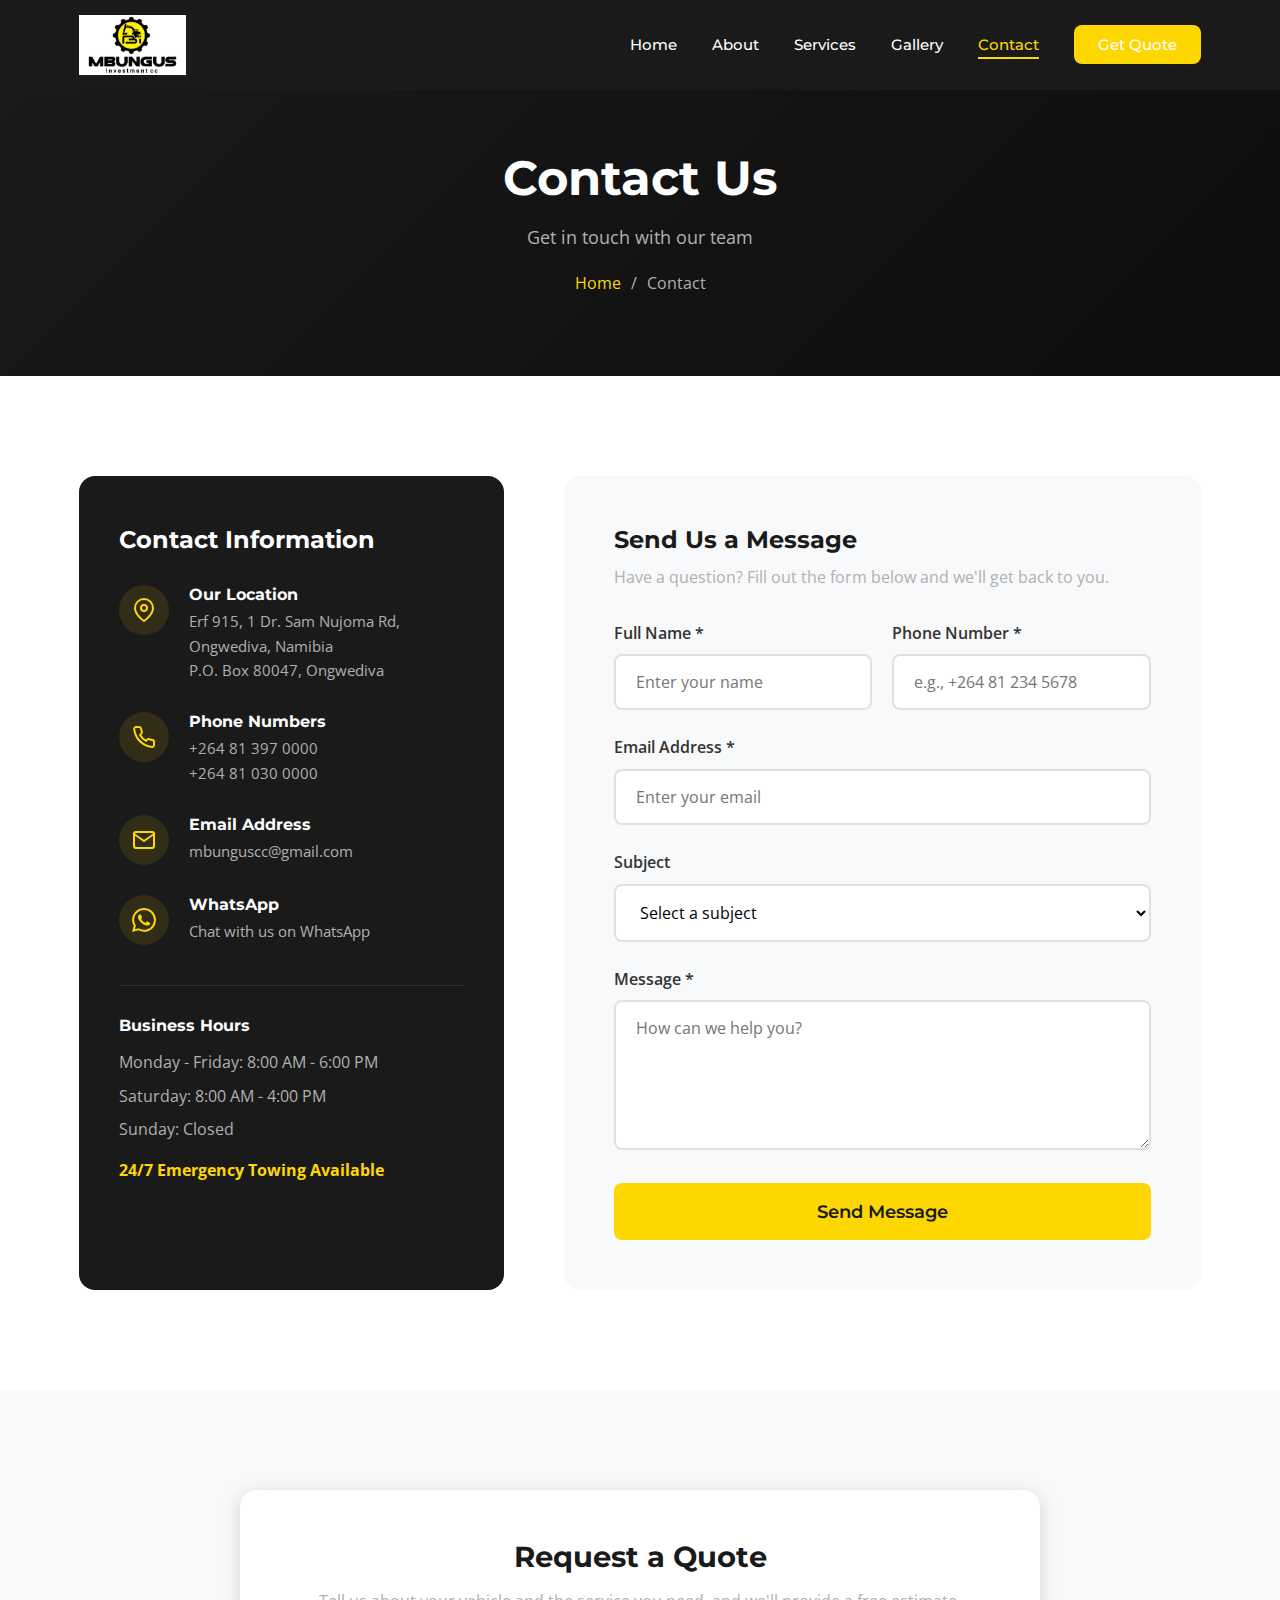
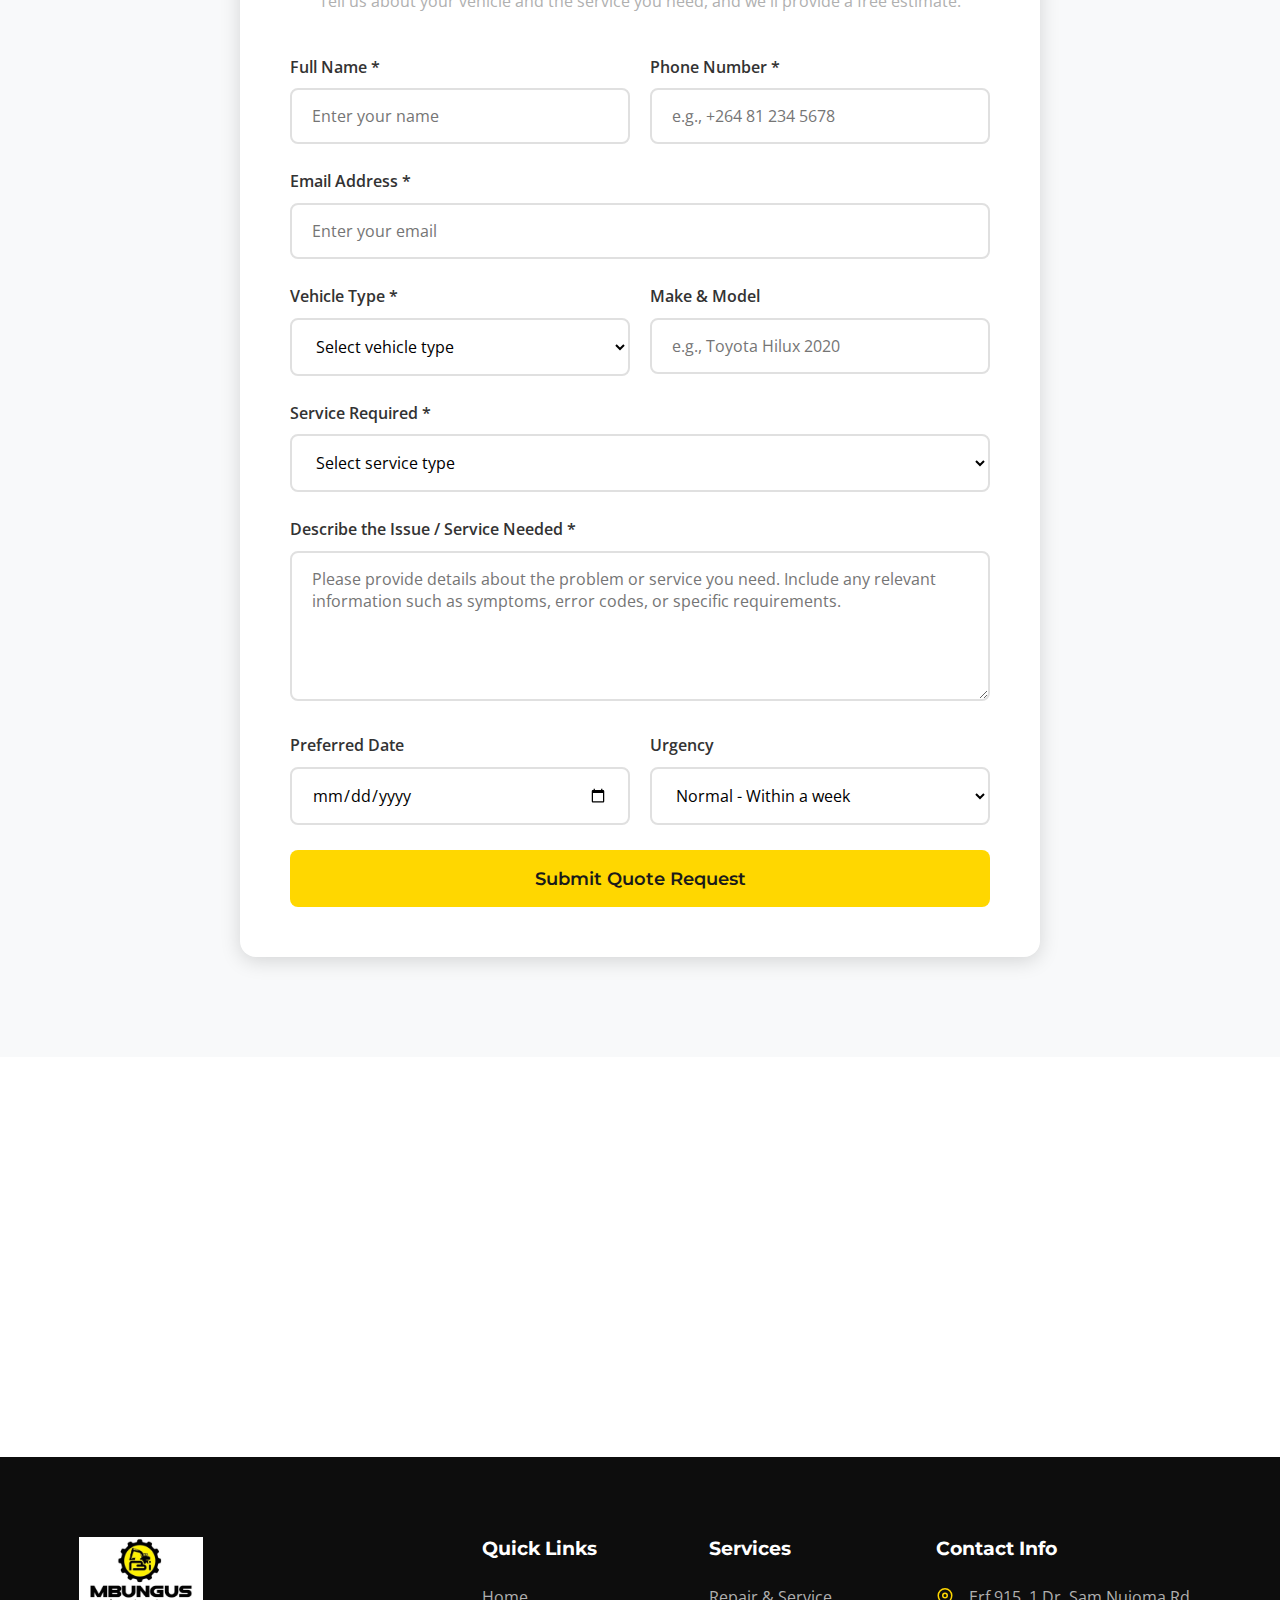
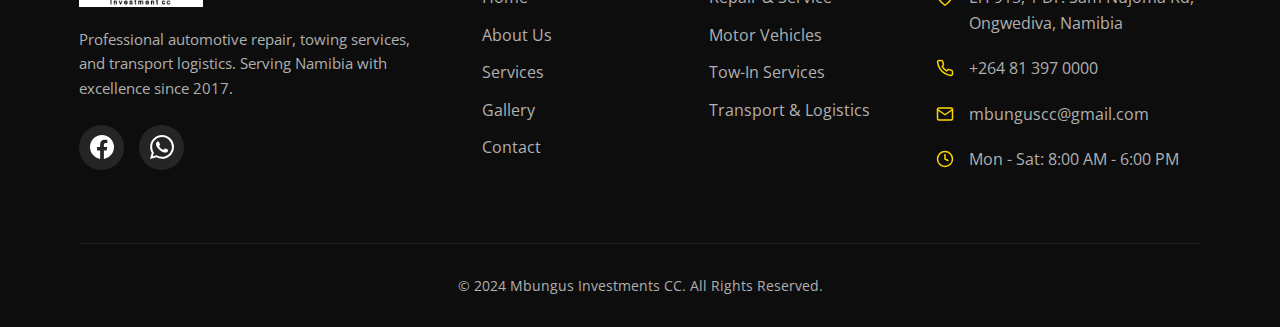
<file: contact.html>
<!DOCTYPE html>
<html lang="en">
<head>
    <meta charset="UTF-8">
    <meta name="viewport" content="width=device-width, initial-scale=1.0">
    <meta name="description" content="Contact Mbungus Investments CC for automotive repairs, towing services, and transport logistics in Ongwediva, Namibia. Get a free quote today!">
    <title>Contact Us | Mbungus Investments CC</title>
    <link rel="stylesheet" href="css/styles.css">
    <link rel="preconnect" href="https://fonts.googleapis.com">
    <link rel="preconnect" href="https://fonts.gstatic.com" crossorigin>
    <link href="https://fonts.googleapis.com/css2?family=Montserrat:wght@400;500;600;700;800&family=Open+Sans:wght@400;500;600&display=swap" rel="stylesheet">
    <link rel="icon" type="image/webp" href="images/logo.webp">
</head>
<body>
    <!-- Header -->
    <header class="header">
        <div class="container">
            <nav class="navbar">
                <a href="index.html" class="logo">
                    <img src="images/logo.webp" alt="Mbungus Investments CC Logo">
                </a>
                <button class="nav-toggle" aria-label="Toggle navigation">
                    <span class="hamburger"></span>
                </button>
                <ul class="nav-menu">
                    <li><a href="index.html" class="nav-link">Home</a></li>
                    <li><a href="about.html" class="nav-link">About</a></li>
                    <li><a href="services.html" class="nav-link">Services</a></li>
                    <li><a href="gallery.html" class="nav-link">Gallery</a></li>
                    <li><a href="contact.html" class="nav-link active">Contact</a></li>
                    <li><a href="contact.html#quote" class="nav-link btn-nav">Get Quote</a></li>
                </ul>
            </nav>
        </div>
    </header>

    <!-- Page Header -->
    <section class="page-header">
        <div class="container">
            <h1 class="page-title">Contact Us</h1>
            <p class="page-subtitle">Get in touch with our team</p>
            <div class="breadcrumb">
                <a href="index.html">Home</a>
                <span>/</span>
                <span>Contact</span>
            </div>
        </div>
    </section>

    <!-- Contact Section -->
    <section class="contact-section">
        <div class="container">
            <div class="contact-grid">
                <!-- Contact Info -->
                <div class="contact-info-card">
                    <h3>Contact Information</h3>
                    <div class="contact-info-item">
                        <div class="contact-info-icon">
                            <svg xmlns="http://www.w3.org/2000/svg" width="24" height="24" viewBox="0 0 24 24" fill="none" stroke="currentColor" stroke-width="2" stroke-linecap="round" stroke-linejoin="round"><path d="M21 10c0 7-9 13-9 13s-9-6-9-13a9 9 0 0 1 18 0z"></path><circle cx="12" cy="10" r="3"></circle></svg>
                        </div>
                        <div class="contact-info-content">
                            <h4>Our Location</h4>
                            <p>Erf 915, 1 Dr. Sam Nujoma Rd,<br>Ongwediva, Namibia</p>
                            <p>P.O. Box 80047, Ongwediva</p>
                        </div>
                    </div>
                    <div class="contact-info-item">
                        <div class="contact-info-icon">
                            <svg xmlns="http://www.w3.org/2000/svg" width="24" height="24" viewBox="0 0 24 24" fill="none" stroke="currentColor" stroke-width="2" stroke-linecap="round" stroke-linejoin="round"><path d="M22 16.92v3a2 2 0 0 1-2.18 2 19.79 19.79 0 0 1-8.63-3.07 19.5 19.5 0 0 1-6-6 19.79 19.79 0 0 1-3.07-8.67A2 2 0 0 1 4.11 2h3a2 2 0 0 1 2 1.72 12.84 12.84 0 0 0 .7 2.81 2 2 0 0 1-.45 2.11L8.09 9.91a16 16 0 0 0 6 6l1.27-1.27a2 2 0 0 1 2.11-.45 12.84 12.84 0 0 0 2.81.7A2 2 0 0 1 22 16.92z"></path></svg>
                        </div>
                        <div class="contact-info-content">
                            <h4>Phone Numbers</h4>
                            <p><a href="tel:+264813970000">+264 81 397 0000</a></p>
                            <p><a href="tel:+264810300000">+264 81 030 0000</a></p>
                        </div>
                    </div>
                    <div class="contact-info-item">
                        <div class="contact-info-icon">
                            <svg xmlns="http://www.w3.org/2000/svg" width="24" height="24" viewBox="0 0 24 24" fill="none" stroke="currentColor" stroke-width="2" stroke-linecap="round" stroke-linejoin="round"><path d="M4 4h16c1.1 0 2 .9 2 2v12c0 1.1-.9 2-2 2H4c-1.1 0-2-.9-2-2V6c0-1.1.9-2 2-2z"></path><polyline points="22,6 12,13 2,6"></polyline></svg>
                        </div>
                        <div class="contact-info-content">
                            <h4>Email Address</h4>
                            <p><a href="mailto:mbunguscc@gmail.com">mbunguscc@gmail.com</a></p>
                        </div>
                    </div>
                    <div class="contact-info-item">
                        <div class="contact-info-icon">
                            <svg xmlns="http://www.w3.org/2000/svg" width="24" height="24" viewBox="0 0 24 24" fill="currentColor"><path d="M17.472 14.382c-.297-.149-1.758-.867-2.03-.967-.273-.099-.471-.148-.67.15-.197.297-.767.966-.94 1.164-.173.199-.347.223-.644.075-.297-.15-1.255-.463-2.39-1.475-.883-.788-1.48-1.761-1.653-2.059-.173-.297-.018-.458.13-.606.134-.133.298-.347.446-.52.149-.174.198-.298.298-.497.099-.198.05-.371-.025-.52-.075-.149-.669-1.612-.916-2.207-.242-.579-.487-.5-.669-.51-.173-.008-.371-.01-.57-.01-.198 0-.52.074-.792.372-.272.297-1.04 1.016-1.04 2.479 0 1.462 1.065 2.875 1.213 3.074.149.198 2.096 3.2 5.077 4.487.709.306 1.262.489 1.694.625.712.227 1.36.195 1.871.118.571-.085 1.758-.719 2.006-1.413.248-.694.248-1.289.173-1.413-.074-.124-.272-.198-.57-.347m-5.421 7.403h-.004a9.87 9.87 0 01-5.031-1.378l-.361-.214-3.741.982.998-3.648-.235-.374a9.86 9.86 0 01-1.51-5.26c.001-5.45 4.436-9.884 9.888-9.884 2.64 0 5.122 1.03 6.988 2.898a9.825 9.825 0 012.893 6.994c-.003 5.45-4.437 9.884-9.885 9.884m8.413-18.297A11.815 11.815 0 0012.05 0C5.495 0 .16 5.335.157 11.892c0 2.096.547 4.142 1.588 5.945L.057 24l6.305-1.654a11.882 11.882 0 005.683 1.448h.005c6.554 0 11.89-5.335 11.893-11.893a11.821 11.821 0 00-3.48-8.413z"/></svg>
                        </div>
                        <div class="contact-info-content">
                            <h4>WhatsApp</h4>
                            <p><a href="https://wa.me/264813970000" target="_blank">Chat with us on WhatsApp</a></p>
                        </div>
                    </div>
                    <div class="contact-hours">
                        <h4>Business Hours</h4>
                        <p>Monday - Friday: 8:00 AM - 6:00 PM</p>
                        <p>Saturday: 8:00 AM - 4:00 PM</p>
                        <p>Sunday: Closed</p>
                        <p style="color: #FFD700; margin-top: 15px;"><strong>24/7 Emergency Towing Available</strong></p>
                    </div>
                </div>

                <!-- Contact Form -->
                <div class="contact-form-wrapper">
                    <h3>Send Us a Message</h3>
                    <p>Have a question? Fill out the form below and we'll get back to you.</p>

                    <div class="form-message" id="contact-message"></div>

                    <form id="contact-form" action="https://formspree.io/f/your-form-id" method="POST">
                        <div class="form-row">
                            <div class="form-group">
                                <label for="name">Full Name *</label>
                                <input type="text" id="name" name="name" required placeholder="Enter your name">
                            </div>
                            <div class="form-group">
                                <label for="phone">Phone Number *</label>
                                <input type="tel" id="phone" name="phone" required placeholder="e.g., +264 81 234 5678">
                            </div>
                        </div>
                        <div class="form-group">
                            <label for="email">Email Address *</label>
                            <input type="email" id="email" name="email" required placeholder="Enter your email">
                        </div>
                        <div class="form-group">
                            <label for="subject">Subject</label>
                            <select id="subject" name="subject">
                                <option value="">Select a subject</option>
                                <option value="General Inquiry">General Inquiry</option>
                                <option value="Service Booking">Service Booking</option>
                                <option value="Quote Request">Quote Request</option>
                                <option value="Towing Service">Towing Service</option>
                                <option value="Truck Rental">Truck Rental</option>
                                <option value="Feedback">Feedback</option>
                                <option value="Other">Other</option>
                            </select>
                        </div>
                        <div class="form-group">
                            <label for="message">Message *</label>
                            <textarea id="message" name="message" required placeholder="How can we help you?"></textarea>
                        </div>
                        <button type="submit" class="btn btn-primary form-submit">Send Message</button>
                    </form>
                </div>
            </div>
        </div>
    </section>

    <!-- Quote Request Section -->
    <section class="quote-section" id="quote">
        <div class="container">
            <div class="quote-form-wrapper">
                <h3>Request a Quote</h3>
                <p>Tell us about your vehicle and the service you need, and we'll provide a free estimate.</p>

                <div class="form-message" id="quote-message"></div>

                <form id="quote-form" action="https://formspree.io/f/your-form-id" method="POST">
                    <input type="hidden" name="form_type" value="Quote Request">

                    <div class="form-row">
                        <div class="form-group">
                            <label for="quote-name">Full Name *</label>
                            <input type="text" id="quote-name" name="name" required placeholder="Enter your name">
                        </div>
                        <div class="form-group">
                            <label for="quote-phone">Phone Number *</label>
                            <input type="tel" id="quote-phone" name="phone" required placeholder="e.g., +264 81 234 5678">
                        </div>
                    </div>

                    <div class="form-group">
                        <label for="quote-email">Email Address *</label>
                        <input type="email" id="quote-email" name="email" required placeholder="Enter your email">
                    </div>

                    <div class="form-row">
                        <div class="form-group">
                            <label for="vehicle-type">Vehicle Type *</label>
                            <select id="vehicle-type" name="vehicle_type" required>
                                <option value="">Select vehicle type</option>
                                <option value="Sedan/Hatchback">Sedan / Hatchback</option>
                                <option value="SUV/Bakkie">SUV / Bakkie</option>
                                <option value="Truck">Truck</option>
                                <option value="Bus/Minibus">Bus / Minibus</option>
                                <option value="Earthmoving Equipment">Earthmoving Equipment</option>
                                <option value="Generator">Generator</option>
                                <option value="Agricultural Equipment">Agricultural Equipment</option>
                                <option value="Other">Other</option>
                            </select>
                        </div>
                        <div class="form-group">
                            <label for="vehicle-make">Make & Model</label>
                            <input type="text" id="vehicle-make" name="vehicle_make" placeholder="e.g., Toyota Hilux 2020">
                        </div>
                    </div>

                    <div class="form-group">
                        <label for="service-type">Service Required *</label>
                        <select id="service-type" name="service_type" required>
                            <option value="">Select service type</option>
                            <option value="General Service">General Service / Maintenance</option>
                            <option value="Engine Repair">Engine Repair / Overhaul</option>
                            <option value="Gearbox Repair">Gearbox Repair</option>
                            <option value="Brake Service">Brake Service</option>
                            <option value="Suspension Repair">Suspension Repair</option>
                            <option value="Electrical Repair">Electrical Repair</option>
                            <option value="Diagnostics">Diagnostics</option>
                            <option value="Towing">Towing / Recovery</option>
                            <option value="Transport">Transport / Logistics</option>
                            <option value="Truck Rental">Truck Rental</option>
                            <option value="Hydraulic Repair">Hydraulic System Repair</option>
                            <option value="Welding">Welding Services</option>
                            <option value="Spray Painting">Spray Painting</option>
                            <option value="Other">Other</option>
                        </select>
                    </div>

                    <div class="form-group">
                        <label for="quote-details">Describe the Issue / Service Needed *</label>
                        <textarea id="quote-details" name="details" required placeholder="Please provide details about the problem or service you need. Include any relevant information such as symptoms, error codes, or specific requirements."></textarea>
                    </div>

                    <div class="form-row">
                        <div class="form-group">
                            <label for="preferred-date">Preferred Date</label>
                            <input type="date" id="preferred-date" name="preferred_date">
                        </div>
                        <div class="form-group">
                            <label for="urgency">Urgency</label>
                            <select id="urgency" name="urgency">
                                <option value="Normal">Normal - Within a week</option>
                                <option value="Soon">Soon - Within 2-3 days</option>
                                <option value="Urgent">Urgent - ASAP</option>
                                <option value="Emergency">Emergency - Need immediate help</option>
                            </select>
                        </div>
                    </div>

                    <button type="submit" class="btn btn-primary form-submit">Submit Quote Request</button>
                </form>
            </div>
        </div>
    </section>

    <!-- Map Section -->
    <section class="map-section">
        <iframe
            src="https://www.google.com/maps/embed?pb=!1m18!1m12!1m3!1d3727.5!2d15.9667!3d-17.7833!2m3!1f0!2f0!3f0!3m2!1i1024!2i768!4f13.1!3m3!1m2!1s0x0%3A0x0!2zMTfCsDQ3JzAwLjAiUyAxNcKwNTgnMDAuMCJF!5e0!3m2!1sen!2sna!4v1234567890"
            width="100%"
            height="400"
            style="border:0;"
            allowfullscreen=""
            loading="lazy"
            referrerpolicy="no-referrer-when-downgrade"
            title="Mbungus Investments CC Location">
        </iframe>
    </section>

    <!-- Footer -->
    <footer class="footer">
        <div class="container">
            <div class="footer-grid">
                <div class="footer-brand">
                    <img src="images/logo.webp" alt="Mbungus Investments CC" class="footer-logo">
                    <p class="footer-desc">Professional automotive repair, towing services, and transport logistics. Serving Namibia with excellence since 2017.</p>
                    <div class="footer-social">
                        <a href="https://www.facebook.com/mbungusinvestments" target="_blank" aria-label="Facebook">
                            <svg xmlns="http://www.w3.org/2000/svg" width="24" height="24" viewBox="0 0 24 24" fill="currentColor"><path d="M24 12.073c0-6.627-5.373-12-12-12s-12 5.373-12 12c0 5.99 4.388 10.954 10.125 11.854v-8.385H7.078v-3.47h3.047V9.43c0-3.007 1.792-4.669 4.533-4.669 1.312 0 2.686.235 2.686.235v2.953H15.83c-1.491 0-1.956.925-1.956 1.874v2.25h3.328l-.532 3.47h-2.796v8.385C19.612 23.027 24 18.062 24 12.073z"/></svg>
                        </a>
                        <a href="https://wa.me/264813970000" target="_blank" aria-label="WhatsApp">
                            <svg xmlns="http://www.w3.org/2000/svg" width="24" height="24" viewBox="0 0 24 24" fill="currentColor"><path d="M17.472 14.382c-.297-.149-1.758-.867-2.03-.967-.273-.099-.471-.148-.67.15-.197.297-.767.966-.94 1.164-.173.199-.347.223-.644.075-.297-.15-1.255-.463-2.39-1.475-.883-.788-1.48-1.761-1.653-2.059-.173-.297-.018-.458.13-.606.134-.133.298-.347.446-.52.149-.174.198-.298.298-.497.099-.198.05-.371-.025-.52-.075-.149-.669-1.612-.916-2.207-.242-.579-.487-.5-.669-.51-.173-.008-.371-.01-.57-.01-.198 0-.52.074-.792.372-.272.297-1.04 1.016-1.04 2.479 0 1.462 1.065 2.875 1.213 3.074.149.198 2.096 3.2 5.077 4.487.709.306 1.262.489 1.694.625.712.227 1.36.195 1.871.118.571-.085 1.758-.719 2.006-1.413.248-.694.248-1.289.173-1.413-.074-.124-.272-.198-.57-.347m-5.421 7.403h-.004a9.87 9.87 0 01-5.031-1.378l-.361-.214-3.741.982.998-3.648-.235-.374a9.86 9.86 0 01-1.51-5.26c.001-5.45 4.436-9.884 9.888-9.884 2.64 0 5.122 1.03 6.988 2.898a9.825 9.825 0 012.893 6.994c-.003 5.45-4.437 9.884-9.885 9.884m8.413-18.297A11.815 11.815 0 0012.05 0C5.495 0 .16 5.335.157 11.892c0 2.096.547 4.142 1.588 5.945L.057 24l6.305-1.654a11.882 11.882 0 005.683 1.448h.005c6.554 0 11.89-5.335 11.893-11.893a11.821 11.821 0 00-3.48-8.413z"/></svg>
                        </a>
                    </div>
                </div>
                <div class="footer-links">
                    <h4 class="footer-title">Quick Links</h4>
                    <ul>
                        <li><a href="index.html">Home</a></li>
                        <li><a href="about.html">About Us</a></li>
                        <li><a href="services.html">Services</a></li>
                        <li><a href="gallery.html">Gallery</a></li>
                        <li><a href="contact.html">Contact</a></li>
                    </ul>
                </div>
                <div class="footer-links">
                    <h4 class="footer-title">Services</h4>
                    <ul>
                        <li><a href="services.html#repair">Repair & Service</a></li>
                        <li><a href="services.html#vehicles">Motor Vehicles</a></li>
                        <li><a href="services.html#towing">Tow-In Services</a></li>
                        <li><a href="services.html#transport">Transport & Logistics</a></li>
                    </ul>
                </div>
                <div class="footer-contact">
                    <h4 class="footer-title">Contact Info</h4>
                    <ul>
                        <li>
                            <svg xmlns="http://www.w3.org/2000/svg" width="18" height="18" viewBox="0 0 24 24" fill="none" stroke="currentColor" stroke-width="2" stroke-linecap="round" stroke-linejoin="round"><path d="M21 10c0 7-9 13-9 13s-9-6-9-13a9 9 0 0 1 18 0z"></path><circle cx="12" cy="10" r="3"></circle></svg>
                            <span>Erf 915, 1 Dr. Sam Nujoma Rd,<br>Ongwediva, Namibia</span>
                        </li>
                        <li>
                            <svg xmlns="http://www.w3.org/2000/svg" width="18" height="18" viewBox="0 0 24 24" fill="none" stroke="currentColor" stroke-width="2" stroke-linecap="round" stroke-linejoin="round"><path d="M22 16.92v3a2 2 0 0 1-2.18 2 19.79 19.79 0 0 1-8.63-3.07 19.5 19.5 0 0 1-6-6 19.79 19.79 0 0 1-3.07-8.67A2 2 0 0 1 4.11 2h3a2 2 0 0 1 2 1.72 12.84 12.84 0 0 0 .7 2.81 2 2 0 0 1-.45 2.11L8.09 9.91a16 16 0 0 0 6 6l1.27-1.27a2 2 0 0 1 2.11-.45 12.84 12.84 0 0 0 2.81.7A2 2 0 0 1 22 16.92z"></path></svg>
                            <a href="tel:+264813970000">+264 81 397 0000</a>
                        </li>
                        <li>
                            <svg xmlns="http://www.w3.org/2000/svg" width="18" height="18" viewBox="0 0 24 24" fill="none" stroke="currentColor" stroke-width="2" stroke-linecap="round" stroke-linejoin="round"><path d="M4 4h16c1.1 0 2 .9 2 2v12c0 1.1-.9 2-2 2H4c-1.1 0-2-.9-2-2V6c0-1.1.9-2 2-2z"></path><polyline points="22,6 12,13 2,6"></polyline></svg>
                            <a href="mailto:mbunguscc@gmail.com">mbunguscc@gmail.com</a>
                        </li>
                        <li>
                            <svg xmlns="http://www.w3.org/2000/svg" width="18" height="18" viewBox="0 0 24 24" fill="none" stroke="currentColor" stroke-width="2" stroke-linecap="round" stroke-linejoin="round"><circle cx="12" cy="12" r="10"></circle><polyline points="12 6 12 12 16 14"></polyline></svg>
                            <span>Mon - Sat: 8:00 AM - 6:00 PM</span>
                        </li>
                    </ul>
                </div>
            </div>
            <div class="footer-bottom">
                <p>&copy; 2024 Mbungus Investments CC. All Rights Reserved.</p>
            </div>
        </div>
    </footer>

    <!-- Scroll to Top Button -->
    <button id="scroll-top" class="scroll-top" aria-label="Scroll to top">
        <svg xmlns="http://www.w3.org/2000/svg" width="24" height="24" viewBox="0 0 24 24" fill="none" stroke="currentColor" stroke-width="2" stroke-linecap="round" stroke-linejoin="round"><polyline points="18 15 12 9 6 15"></polyline></svg>
    </button>

    <script src="js/main.js"></script>
</body>
</html>
</file>
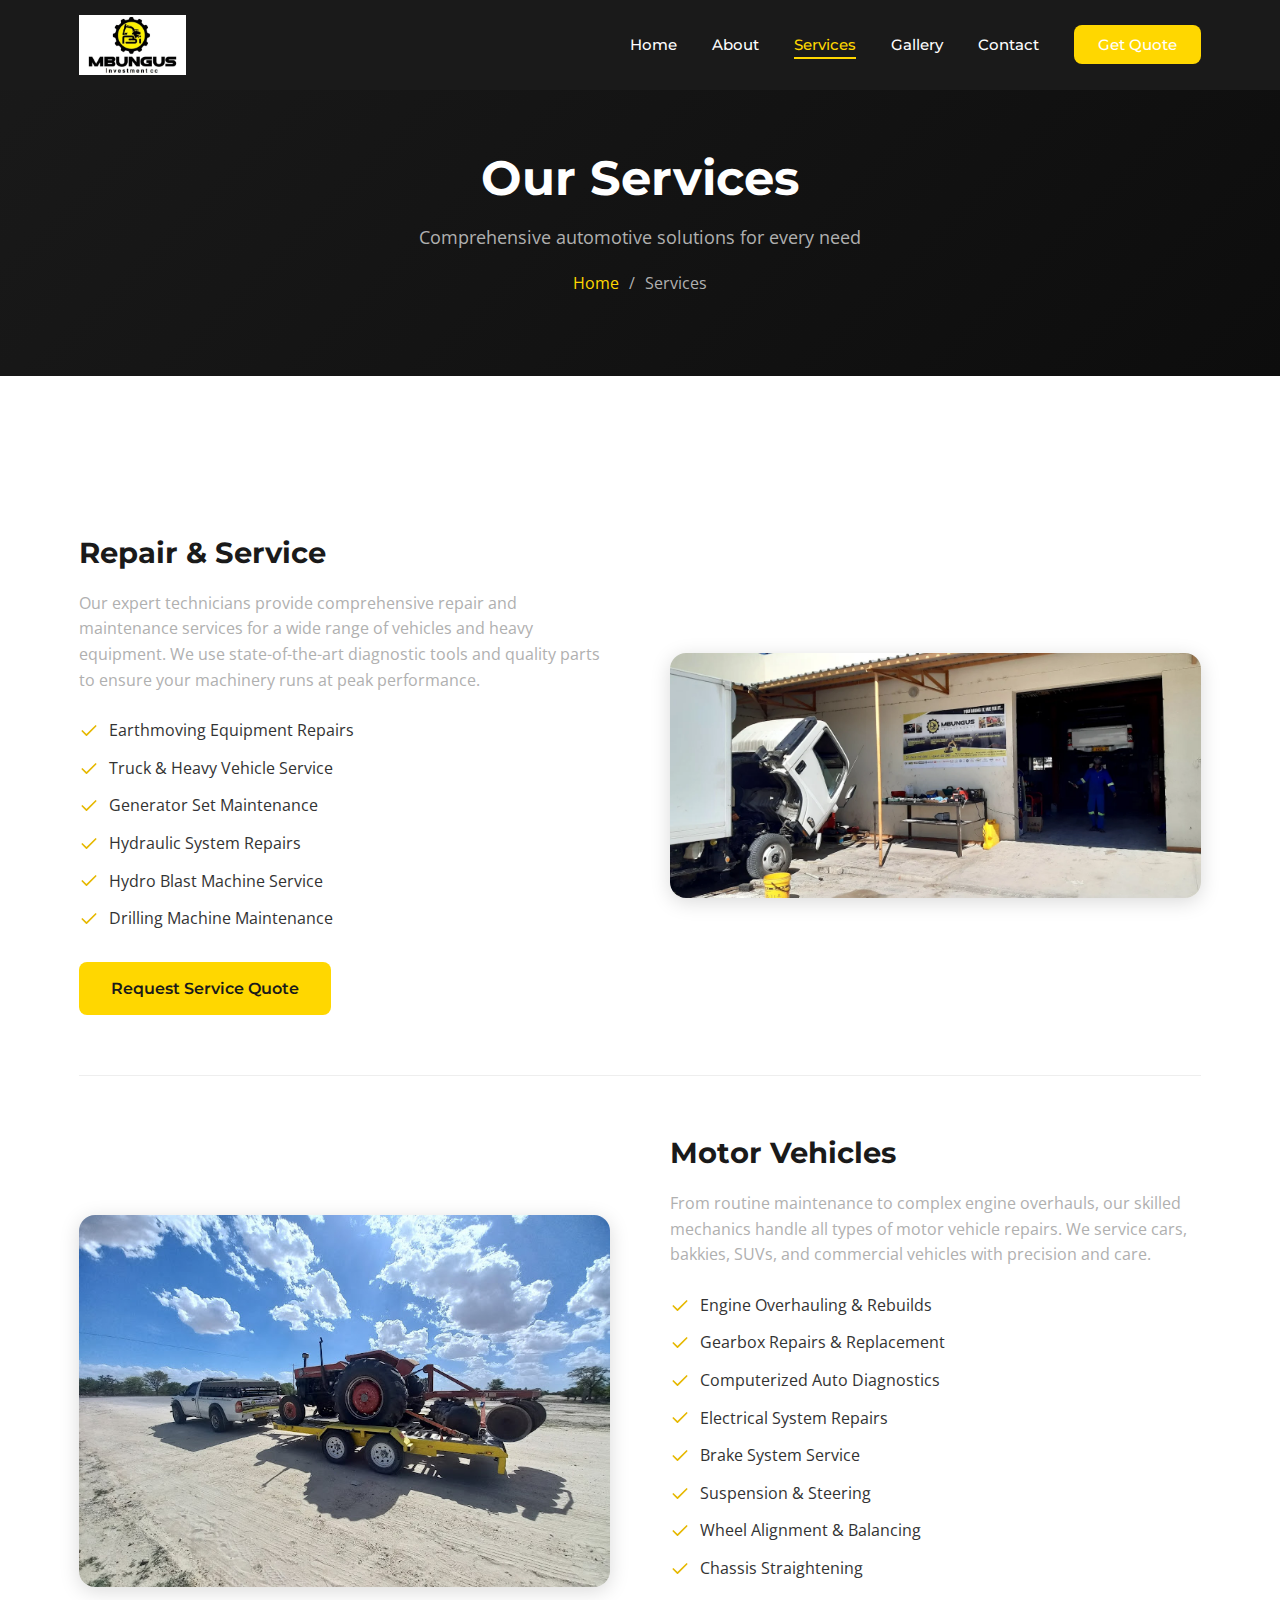
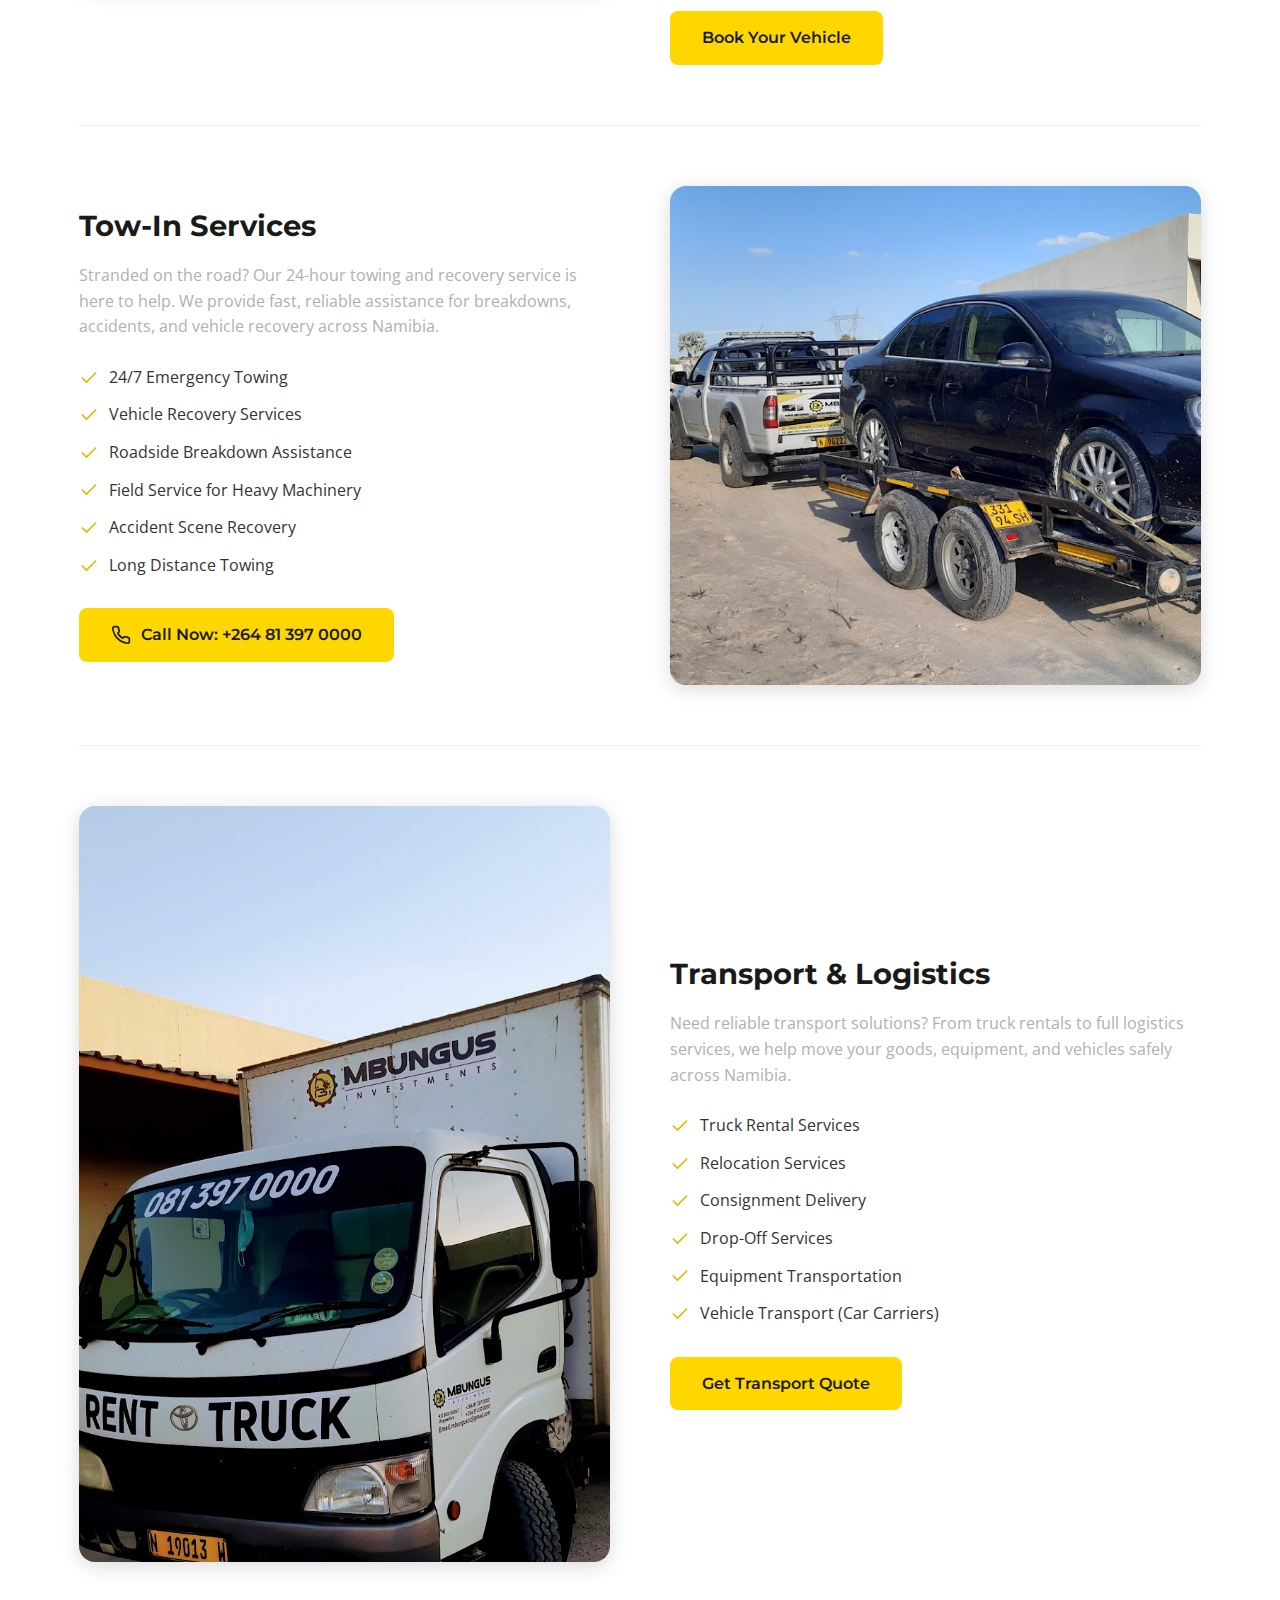
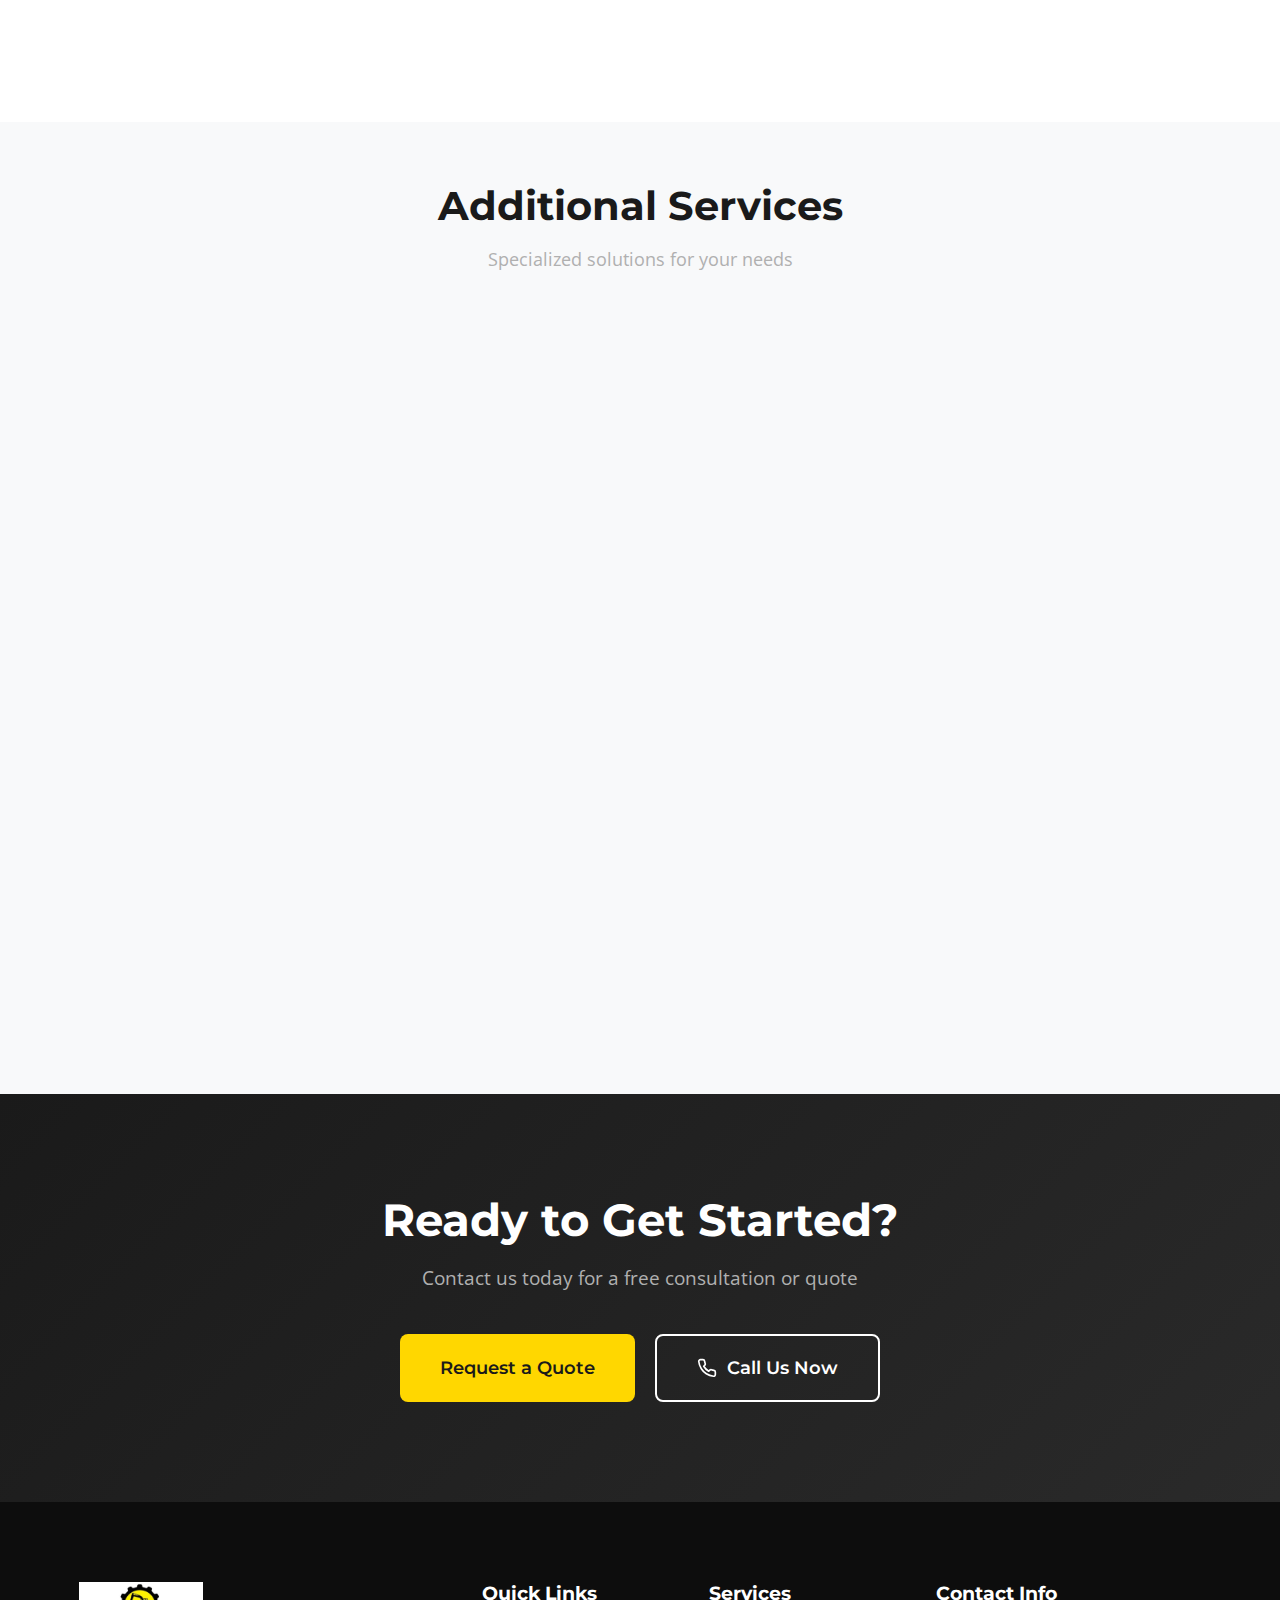
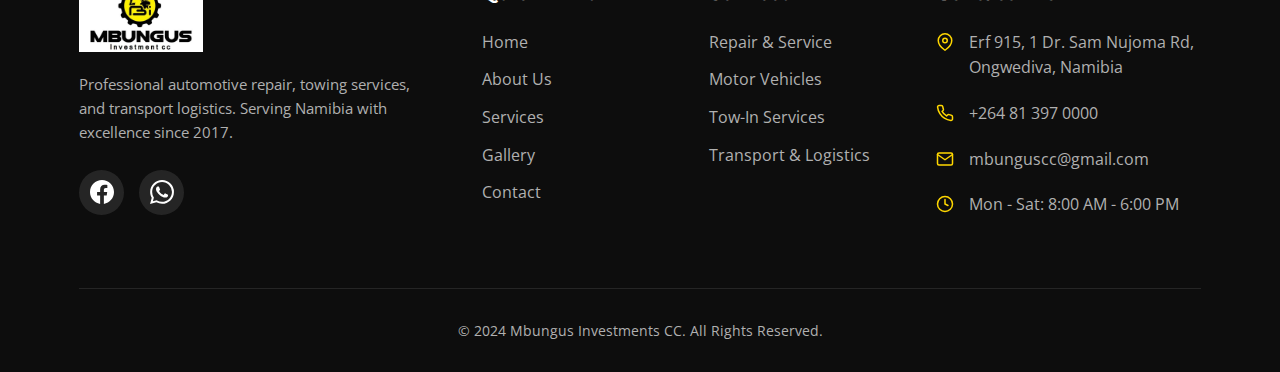
<file: services.html>
<!DOCTYPE html>
<html lang="en">
<head>
    <meta charset="UTF-8">
    <meta name="viewport" content="width=device-width, initial-scale=1.0">
    <meta name="description" content="Explore our comprehensive automotive services including vehicle repairs, engine overhauling, 24/7 towing, and transport logistics at Mbungus Investments CC.">
    <title>Our Services | Mbungus Investments CC</title>
    <link rel="stylesheet" href="css/styles.css">
    <link rel="preconnect" href="https://fonts.googleapis.com">
    <link rel="preconnect" href="https://fonts.gstatic.com" crossorigin>
    <link href="https://fonts.googleapis.com/css2?family=Montserrat:wght@400;500;600;700;800&family=Open+Sans:wght@400;500;600&display=swap" rel="stylesheet">
    <link rel="icon" type="image/webp" href="images/logo.webp">
</head>
<body>
    <!-- Header -->
    <header class="header">
        <div class="container">
            <nav class="navbar">
                <a href="index.html" class="logo">
                    <img src="images/logo.webp" alt="Mbungus Investments CC Logo">
                </a>
                <button class="nav-toggle" aria-label="Toggle navigation">
                    <span class="hamburger"></span>
                </button>
                <ul class="nav-menu">
                    <li><a href="index.html" class="nav-link">Home</a></li>
                    <li><a href="about.html" class="nav-link">About</a></li>
                    <li><a href="services.html" class="nav-link active">Services</a></li>
                    <li><a href="gallery.html" class="nav-link">Gallery</a></li>
                    <li><a href="contact.html" class="nav-link">Contact</a></li>
                    <li><a href="contact.html#quote" class="nav-link btn-nav">Get Quote</a></li>
                </ul>
            </nav>
        </div>
    </header>

    <!-- Page Header -->
    <section class="page-header">
        <div class="container">
            <h1 class="page-title">Our Services</h1>
            <p class="page-subtitle">Comprehensive automotive solutions for every need</p>
            <div class="breadcrumb">
                <a href="index.html">Home</a>
                <span>/</span>
                <span>Services</span>
            </div>
        </div>
    </section>

    <!-- Services Section -->
    <section class="services-section">
        <div class="container">

            <!-- Repair & Service -->
            <div class="service-detail" id="repair">
                <div class="service-detail-content">
                    <h2>Repair & Service</h2>
                    <p>Our expert technicians provide comprehensive repair and maintenance services for a wide range of vehicles and heavy equipment. We use state-of-the-art diagnostic tools and quality parts to ensure your machinery runs at peak performance.</p>
                    <ul>
                        <li>
                            <svg xmlns="http://www.w3.org/2000/svg" width="20" height="20" viewBox="0 0 24 24" fill="none" stroke="currentColor" stroke-width="2" stroke-linecap="round" stroke-linejoin="round"><polyline points="20 6 9 17 4 12"></polyline></svg>
                            Earthmoving Equipment Repairs
                        </li>
                        <li>
                            <svg xmlns="http://www.w3.org/2000/svg" width="20" height="20" viewBox="0 0 24 24" fill="none" stroke="currentColor" stroke-width="2" stroke-linecap="round" stroke-linejoin="round"><polyline points="20 6 9 17 4 12"></polyline></svg>
                            Truck & Heavy Vehicle Service
                        </li>
                        <li>
                            <svg xmlns="http://www.w3.org/2000/svg" width="20" height="20" viewBox="0 0 24 24" fill="none" stroke="currentColor" stroke-width="2" stroke-linecap="round" stroke-linejoin="round"><polyline points="20 6 9 17 4 12"></polyline></svg>
                            Generator Set Maintenance
                        </li>
                        <li>
                            <svg xmlns="http://www.w3.org/2000/svg" width="20" height="20" viewBox="0 0 24 24" fill="none" stroke="currentColor" stroke-width="2" stroke-linecap="round" stroke-linejoin="round"><polyline points="20 6 9 17 4 12"></polyline></svg>
                            Hydraulic System Repairs
                        </li>
                        <li>
                            <svg xmlns="http://www.w3.org/2000/svg" width="20" height="20" viewBox="0 0 24 24" fill="none" stroke="currentColor" stroke-width="2" stroke-linecap="round" stroke-linejoin="round"><polyline points="20 6 9 17 4 12"></polyline></svg>
                            Hydro Blast Machine Service
                        </li>
                        <li>
                            <svg xmlns="http://www.w3.org/2000/svg" width="20" height="20" viewBox="0 0 24 24" fill="none" stroke="currentColor" stroke-width="2" stroke-linecap="round" stroke-linejoin="round"><polyline points="20 6 9 17 4 12"></polyline></svg>
                            Drilling Machine Maintenance
                        </li>
                    </ul>
                    <a href="contact.html#quote" class="btn btn-primary">Request Service Quote</a>
                </div>
                <div class="service-detail-image">
                    <img src="images/workshop-2.webp" alt="Repair and Service Workshop">
                </div>
            </div>

            <!-- Motor Vehicles -->
            <div class="service-detail" id="vehicles">
                <div class="service-detail-content">
                    <h2>Motor Vehicles</h2>
                    <p>From routine maintenance to complex engine overhauls, our skilled mechanics handle all types of motor vehicle repairs. We service cars, bakkies, SUVs, and commercial vehicles with precision and care.</p>
                    <ul>
                        <li>
                            <svg xmlns="http://www.w3.org/2000/svg" width="20" height="20" viewBox="0 0 24 24" fill="none" stroke="currentColor" stroke-width="2" stroke-linecap="round" stroke-linejoin="round"><polyline points="20 6 9 17 4 12"></polyline></svg>
                            Engine Overhauling & Rebuilds
                        </li>
                        <li>
                            <svg xmlns="http://www.w3.org/2000/svg" width="20" height="20" viewBox="0 0 24 24" fill="none" stroke="currentColor" stroke-width="2" stroke-linecap="round" stroke-linejoin="round"><polyline points="20 6 9 17 4 12"></polyline></svg>
                            Gearbox Repairs & Replacement
                        </li>
                        <li>
                            <svg xmlns="http://www.w3.org/2000/svg" width="20" height="20" viewBox="0 0 24 24" fill="none" stroke="currentColor" stroke-width="2" stroke-linecap="round" stroke-linejoin="round"><polyline points="20 6 9 17 4 12"></polyline></svg>
                            Computerized Auto Diagnostics
                        </li>
                        <li>
                            <svg xmlns="http://www.w3.org/2000/svg" width="20" height="20" viewBox="0 0 24 24" fill="none" stroke="currentColor" stroke-width="2" stroke-linecap="round" stroke-linejoin="round"><polyline points="20 6 9 17 4 12"></polyline></svg>
                            Electrical System Repairs
                        </li>
                        <li>
                            <svg xmlns="http://www.w3.org/2000/svg" width="20" height="20" viewBox="0 0 24 24" fill="none" stroke="currentColor" stroke-width="2" stroke-linecap="round" stroke-linejoin="round"><polyline points="20 6 9 17 4 12"></polyline></svg>
                            Brake System Service
                        </li>
                        <li>
                            <svg xmlns="http://www.w3.org/2000/svg" width="20" height="20" viewBox="0 0 24 24" fill="none" stroke="currentColor" stroke-width="2" stroke-linecap="round" stroke-linejoin="round"><polyline points="20 6 9 17 4 12"></polyline></svg>
                            Suspension & Steering
                        </li>
                        <li>
                            <svg xmlns="http://www.w3.org/2000/svg" width="20" height="20" viewBox="0 0 24 24" fill="none" stroke="currentColor" stroke-width="2" stroke-linecap="round" stroke-linejoin="round"><polyline points="20 6 9 17 4 12"></polyline></svg>
                            Wheel Alignment & Balancing
                        </li>
                        <li>
                            <svg xmlns="http://www.w3.org/2000/svg" width="20" height="20" viewBox="0 0 24 24" fill="none" stroke="currentColor" stroke-width="2" stroke-linecap="round" stroke-linejoin="round"><polyline points="20 6 9 17 4 12"></polyline></svg>
                            Chassis Straightening
                        </li>
                    </ul>
                    <a href="contact.html#quote" class="btn btn-primary">Book Your Vehicle</a>
                </div>
                <div class="service-detail-image">
                    <img src="images/workshop-interior.jpg" alt="Motor Vehicle Service">
                </div>
            </div>

            <!-- Tow-In Services -->
            <div class="service-detail" id="towing">
                <div class="service-detail-content">
                    <h2>Tow-In Services</h2>
                    <p>Stranded on the road? Our 24-hour towing and recovery service is here to help. We provide fast, reliable assistance for breakdowns, accidents, and vehicle recovery across Namibia.</p>
                    <ul>
                        <li>
                            <svg xmlns="http://www.w3.org/2000/svg" width="20" height="20" viewBox="0 0 24 24" fill="none" stroke="currentColor" stroke-width="2" stroke-linecap="round" stroke-linejoin="round"><polyline points="20 6 9 17 4 12"></polyline></svg>
                            24/7 Emergency Towing
                        </li>
                        <li>
                            <svg xmlns="http://www.w3.org/2000/svg" width="20" height="20" viewBox="0 0 24 24" fill="none" stroke="currentColor" stroke-width="2" stroke-linecap="round" stroke-linejoin="round"><polyline points="20 6 9 17 4 12"></polyline></svg>
                            Vehicle Recovery Services
                        </li>
                        <li>
                            <svg xmlns="http://www.w3.org/2000/svg" width="20" height="20" viewBox="0 0 24 24" fill="none" stroke="currentColor" stroke-width="2" stroke-linecap="round" stroke-linejoin="round"><polyline points="20 6 9 17 4 12"></polyline></svg>
                            Roadside Breakdown Assistance
                        </li>
                        <li>
                            <svg xmlns="http://www.w3.org/2000/svg" width="20" height="20" viewBox="0 0 24 24" fill="none" stroke="currentColor" stroke-width="2" stroke-linecap="round" stroke-linejoin="round"><polyline points="20 6 9 17 4 12"></polyline></svg>
                            Field Service for Heavy Machinery
                        </li>
                        <li>
                            <svg xmlns="http://www.w3.org/2000/svg" width="20" height="20" viewBox="0 0 24 24" fill="none" stroke="currentColor" stroke-width="2" stroke-linecap="round" stroke-linejoin="round"><polyline points="20 6 9 17 4 12"></polyline></svg>
                            Accident Scene Recovery
                        </li>
                        <li>
                            <svg xmlns="http://www.w3.org/2000/svg" width="20" height="20" viewBox="0 0 24 24" fill="none" stroke="currentColor" stroke-width="2" stroke-linecap="round" stroke-linejoin="round"><polyline points="20 6 9 17 4 12"></polyline></svg>
                            Long Distance Towing
                        </li>
                    </ul>
                    <a href="tel:+264813970000" class="btn btn-primary">
                        <svg xmlns="http://www.w3.org/2000/svg" width="20" height="20" viewBox="0 0 24 24" fill="none" stroke="currentColor" stroke-width="2" stroke-linecap="round" stroke-linejoin="round"><path d="M22 16.92v3a2 2 0 0 1-2.18 2 19.79 19.79 0 0 1-8.63-3.07 19.5 19.5 0 0 1-6-6 19.79 19.79 0 0 1-3.07-8.67A2 2 0 0 1 4.11 2h3a2 2 0 0 1 2 1.72 12.84 12.84 0 0 0 .7 2.81 2 2 0 0 1-.45 2.11L8.09 9.91a16 16 0 0 0 6 6l1.27-1.27a2 2 0 0 1 2.11-.45 12.84 12.84 0 0 0 2.81.7A2 2 0 0 1 22 16.92z"></path></svg>
                        Call Now: +264 81 397 0000
                    </a>
                </div>
                <div class="service-detail-image">
                    <img src="images/towing-5.jpg" alt="Towing Services">
                </div>
            </div>

            <!-- Transport & Logistics -->
            <div class="service-detail" id="transport">
                <div class="service-detail-content">
                    <h2>Transport & Logistics</h2>
                    <p>Need reliable transport solutions? From truck rentals to full logistics services, we help move your goods, equipment, and vehicles safely across Namibia.</p>
                    <ul>
                        <li>
                            <svg xmlns="http://www.w3.org/2000/svg" width="20" height="20" viewBox="0 0 24 24" fill="none" stroke="currentColor" stroke-width="2" stroke-linecap="round" stroke-linejoin="round"><polyline points="20 6 9 17 4 12"></polyline></svg>
                            Truck Rental Services
                        </li>
                        <li>
                            <svg xmlns="http://www.w3.org/2000/svg" width="20" height="20" viewBox="0 0 24 24" fill="none" stroke="currentColor" stroke-width="2" stroke-linecap="round" stroke-linejoin="round"><polyline points="20 6 9 17 4 12"></polyline></svg>
                            Relocation Services
                        </li>
                        <li>
                            <svg xmlns="http://www.w3.org/2000/svg" width="20" height="20" viewBox="0 0 24 24" fill="none" stroke="currentColor" stroke-width="2" stroke-linecap="round" stroke-linejoin="round"><polyline points="20 6 9 17 4 12"></polyline></svg>
                            Consignment Delivery
                        </li>
                        <li>
                            <svg xmlns="http://www.w3.org/2000/svg" width="20" height="20" viewBox="0 0 24 24" fill="none" stroke="currentColor" stroke-width="2" stroke-linecap="round" stroke-linejoin="round"><polyline points="20 6 9 17 4 12"></polyline></svg>
                            Drop-Off Services
                        </li>
                        <li>
                            <svg xmlns="http://www.w3.org/2000/svg" width="20" height="20" viewBox="0 0 24 24" fill="none" stroke="currentColor" stroke-width="2" stroke-linecap="round" stroke-linejoin="round"><polyline points="20 6 9 17 4 12"></polyline></svg>
                            Equipment Transportation
                        </li>
                        <li>
                            <svg xmlns="http://www.w3.org/2000/svg" width="20" height="20" viewBox="0 0 24 24" fill="none" stroke="currentColor" stroke-width="2" stroke-linecap="round" stroke-linejoin="round"><polyline points="20 6 9 17 4 12"></polyline></svg>
                            Vehicle Transport (Car Carriers)
                        </li>
                    </ul>
                    <a href="contact.html#quote" class="btn btn-primary">Get Transport Quote</a>
                </div>
                <div class="service-detail-image">
                    <img src="images/truck-rental.jpg" alt="Transport and Logistics">
                </div>
            </div>

        </div>
    </section>

    <!-- Additional Services -->
    <section class="services-overview" style="padding-top: 60px;">
        <div class="container">
            <div class="section-header">
                <h2 class="section-title">Additional Services</h2>
                <p class="section-subtitle">Specialized solutions for your needs</p>
            </div>
            <div class="services-grid">
                <div class="service-card">
                    <div class="service-icon">
                        <svg xmlns="http://www.w3.org/2000/svg" width="48" height="48" viewBox="0 0 24 24" fill="none" stroke="currentColor" stroke-width="1.5" stroke-linecap="round" stroke-linejoin="round"><path d="M14.7 6.3a1 1 0 0 0 0 1.4l1.6 1.6a1 1 0 0 0 1.4 0l3.77-3.77a6 6 0 0 1-7.94 7.94l-6.91 6.91a2.12 2.12 0 0 1-3-3l6.91-6.91a6 6 0 0 1 7.94-7.94l-3.76 3.76z"></path></svg>
                    </div>
                    <h3 class="service-title">Welding Services</h3>
                    <p class="service-desc">Professional welding for automotive repairs, fabrication, and custom metalwork.</p>
                </div>
                <div class="service-card">
                    <div class="service-icon">
                        <svg xmlns="http://www.w3.org/2000/svg" width="48" height="48" viewBox="0 0 24 24" fill="none" stroke="currentColor" stroke-width="1.5" stroke-linecap="round" stroke-linejoin="round"><path d="M12 22c5.523 0 10-4.477 10-10S17.523 2 12 2 2 6.477 2 12s4.477 10 10 10z"></path><path d="M12 6v6l4 2"></path></svg>
                    </div>
                    <h3 class="service-title">Spray Painting</h3>
                    <p class="service-desc">Quality automotive spray painting and touch-up services for a showroom finish.</p>
                </div>
                <div class="service-card">
                    <div class="service-icon">
                        <svg xmlns="http://www.w3.org/2000/svg" width="48" height="48" viewBox="0 0 24 24" fill="none" stroke="currentColor" stroke-width="1.5" stroke-linecap="round" stroke-linejoin="round"><circle cx="12" cy="12" r="10"></circle><line x1="22" y1="12" x2="18" y2="12"></line><line x1="6" y1="12" x2="2" y2="12"></line><line x1="12" y1="6" x2="12" y2="2"></line><line x1="12" y1="22" x2="12" y2="18"></line></svg>
                    </div>
                    <h3 class="service-title">Polishing</h3>
                    <p class="service-desc">Professional vehicle polishing and detailing to restore your vehicle's shine.</p>
                </div>
                <div class="service-card">
                    <div class="service-icon">
                        <svg xmlns="http://www.w3.org/2000/svg" width="48" height="48" viewBox="0 0 24 24" fill="none" stroke="currentColor" stroke-width="1.5" stroke-linecap="round" stroke-linejoin="round"><rect x="2" y="7" width="20" height="14" rx="2" ry="2"></rect><path d="M16 21V5a2 2 0 0 0-2-2h-4a2 2 0 0 0-2 2v16"></path></svg>
                    </div>
                    <h3 class="service-title">Parts Import</h3>
                    <p class="service-desc">We source quality automotive parts from China and South Africa for your repairs.</p>
                </div>
            </div>
        </div>
    </section>

    <!-- CTA Section -->
    <section class="cta">
        <div class="container">
            <div class="cta-content">
                <h2 class="cta-title">Ready to Get Started?</h2>
                <p class="cta-text">Contact us today for a free consultation or quote</p>
                <div class="cta-buttons">
                    <a href="contact.html#quote" class="btn btn-primary btn-large">Request a Quote</a>
                    <a href="tel:+264813970000" class="btn btn-secondary btn-large">
                        <svg xmlns="http://www.w3.org/2000/svg" width="20" height="20" viewBox="0 0 24 24" fill="none" stroke="currentColor" stroke-width="2" stroke-linecap="round" stroke-linejoin="round"><path d="M22 16.92v3a2 2 0 0 1-2.18 2 19.79 19.79 0 0 1-8.63-3.07 19.5 19.5 0 0 1-6-6 19.79 19.79 0 0 1-3.07-8.67A2 2 0 0 1 4.11 2h3a2 2 0 0 1 2 1.72 12.84 12.84 0 0 0 .7 2.81 2 2 0 0 1-.45 2.11L8.09 9.91a16 16 0 0 0 6 6l1.27-1.27a2 2 0 0 1 2.11-.45 12.84 12.84 0 0 0 2.81.7A2 2 0 0 1 22 16.92z"></path></svg>
                        Call Us Now
                    </a>
                </div>
            </div>
        </div>
    </section>

    <!-- Footer -->
    <footer class="footer">
        <div class="container">
            <div class="footer-grid">
                <div class="footer-brand">
                    <img src="images/logo.webp" alt="Mbungus Investments CC" class="footer-logo">
                    <p class="footer-desc">Professional automotive repair, towing services, and transport logistics. Serving Namibia with excellence since 2017.</p>
                    <div class="footer-social">
                        <a href="https://www.facebook.com/mbungusinvestments" target="_blank" aria-label="Facebook">
                            <svg xmlns="http://www.w3.org/2000/svg" width="24" height="24" viewBox="0 0 24 24" fill="currentColor"><path d="M24 12.073c0-6.627-5.373-12-12-12s-12 5.373-12 12c0 5.99 4.388 10.954 10.125 11.854v-8.385H7.078v-3.47h3.047V9.43c0-3.007 1.792-4.669 4.533-4.669 1.312 0 2.686.235 2.686.235v2.953H15.83c-1.491 0-1.956.925-1.956 1.874v2.25h3.328l-.532 3.47h-2.796v8.385C19.612 23.027 24 18.062 24 12.073z"/></svg>
                        </a>
                        <a href="https://wa.me/264813970000" target="_blank" aria-label="WhatsApp">
                            <svg xmlns="http://www.w3.org/2000/svg" width="24" height="24" viewBox="0 0 24 24" fill="currentColor"><path d="M17.472 14.382c-.297-.149-1.758-.867-2.03-.967-.273-.099-.471-.148-.67.15-.197.297-.767.966-.94 1.164-.173.199-.347.223-.644.075-.297-.15-1.255-.463-2.39-1.475-.883-.788-1.48-1.761-1.653-2.059-.173-.297-.018-.458.13-.606.134-.133.298-.347.446-.52.149-.174.198-.298.298-.497.099-.198.05-.371-.025-.52-.075-.149-.669-1.612-.916-2.207-.242-.579-.487-.5-.669-.51-.173-.008-.371-.01-.57-.01-.198 0-.52.074-.792.372-.272.297-1.04 1.016-1.04 2.479 0 1.462 1.065 2.875 1.213 3.074.149.198 2.096 3.2 5.077 4.487.709.306 1.262.489 1.694.625.712.227 1.36.195 1.871.118.571-.085 1.758-.719 2.006-1.413.248-.694.248-1.289.173-1.413-.074-.124-.272-.198-.57-.347m-5.421 7.403h-.004a9.87 9.87 0 01-5.031-1.378l-.361-.214-3.741.982.998-3.648-.235-.374a9.86 9.86 0 01-1.51-5.26c.001-5.45 4.436-9.884 9.888-9.884 2.64 0 5.122 1.03 6.988 2.898a9.825 9.825 0 012.893 6.994c-.003 5.45-4.437 9.884-9.885 9.884m8.413-18.297A11.815 11.815 0 0012.05 0C5.495 0 .16 5.335.157 11.892c0 2.096.547 4.142 1.588 5.945L.057 24l6.305-1.654a11.882 11.882 0 005.683 1.448h.005c6.554 0 11.89-5.335 11.893-11.893a11.821 11.821 0 00-3.48-8.413z"/></svg>
                        </a>
                    </div>
                </div>
                <div class="footer-links">
                    <h4 class="footer-title">Quick Links</h4>
                    <ul>
                        <li><a href="index.html">Home</a></li>
                        <li><a href="about.html">About Us</a></li>
                        <li><a href="services.html">Services</a></li>
                        <li><a href="gallery.html">Gallery</a></li>
                        <li><a href="contact.html">Contact</a></li>
                    </ul>
                </div>
                <div class="footer-links">
                    <h4 class="footer-title">Services</h4>
                    <ul>
                        <li><a href="services.html#repair">Repair & Service</a></li>
                        <li><a href="services.html#vehicles">Motor Vehicles</a></li>
                        <li><a href="services.html#towing">Tow-In Services</a></li>
                        <li><a href="services.html#transport">Transport & Logistics</a></li>
                    </ul>
                </div>
                <div class="footer-contact">
                    <h4 class="footer-title">Contact Info</h4>
                    <ul>
                        <li>
                            <svg xmlns="http://www.w3.org/2000/svg" width="18" height="18" viewBox="0 0 24 24" fill="none" stroke="currentColor" stroke-width="2" stroke-linecap="round" stroke-linejoin="round"><path d="M21 10c0 7-9 13-9 13s-9-6-9-13a9 9 0 0 1 18 0z"></path><circle cx="12" cy="10" r="3"></circle></svg>
                            <span>Erf 915, 1 Dr. Sam Nujoma Rd,<br>Ongwediva, Namibia</span>
                        </li>
                        <li>
                            <svg xmlns="http://www.w3.org/2000/svg" width="18" height="18" viewBox="0 0 24 24" fill="none" stroke="currentColor" stroke-width="2" stroke-linecap="round" stroke-linejoin="round"><path d="M22 16.92v3a2 2 0 0 1-2.18 2 19.79 19.79 0 0 1-8.63-3.07 19.5 19.5 0 0 1-6-6 19.79 19.79 0 0 1-3.07-8.67A2 2 0 0 1 4.11 2h3a2 2 0 0 1 2 1.72 12.84 12.84 0 0 0 .7 2.81 2 2 0 0 1-.45 2.11L8.09 9.91a16 16 0 0 0 6 6l1.27-1.27a2 2 0 0 1 2.11-.45 12.84 12.84 0 0 0 2.81.7A2 2 0 0 1 22 16.92z"></path></svg>
                            <a href="tel:+264813970000">+264 81 397 0000</a>
                        </li>
                        <li>
                            <svg xmlns="http://www.w3.org/2000/svg" width="18" height="18" viewBox="0 0 24 24" fill="none" stroke="currentColor" stroke-width="2" stroke-linecap="round" stroke-linejoin="round"><path d="M4 4h16c1.1 0 2 .9 2 2v12c0 1.1-.9 2-2 2H4c-1.1 0-2-.9-2-2V6c0-1.1.9-2 2-2z"></path><polyline points="22,6 12,13 2,6"></polyline></svg>
                            <a href="mailto:mbunguscc@gmail.com">mbunguscc@gmail.com</a>
                        </li>
                        <li>
                            <svg xmlns="http://www.w3.org/2000/svg" width="18" height="18" viewBox="0 0 24 24" fill="none" stroke="currentColor" stroke-width="2" stroke-linecap="round" stroke-linejoin="round"><circle cx="12" cy="12" r="10"></circle><polyline points="12 6 12 12 16 14"></polyline></svg>
                            <span>Mon - Sat: 8:00 AM - 6:00 PM</span>
                        </li>
                    </ul>
                </div>
            </div>
            <div class="footer-bottom">
                <p>&copy; 2024 Mbungus Investments CC. All Rights Reserved.</p>
            </div>
        </div>
    </footer>

    <!-- Scroll to Top Button -->
    <button id="scroll-top" class="scroll-top" aria-label="Scroll to top">
        <svg xmlns="http://www.w3.org/2000/svg" width="24" height="24" viewBox="0 0 24 24" fill="none" stroke="currentColor" stroke-width="2" stroke-linecap="round" stroke-linejoin="round"><polyline points="18 15 12 9 6 15"></polyline></svg>
    </button>

    <script src="js/main.js"></script>
</body>
</html>
</file>
<file: css/styles.css>
/* ===== CSS Variables ===== */
:root {
    --primary-yellow: #FFD700;
    --primary-gold: #E6B800;
    --dark-bg: #1a1a1a;
    --darker-bg: #0d0d0d;
    --text-light: #ffffff;
    --text-gray: #b0b0b0;
    --text-dark: #333333;
    --accent-green: #25D366;
    --shadow: 0 4px 20px rgba(0, 0, 0, 0.15);
    --shadow-hover: 0 8px 30px rgba(0, 0, 0, 0.25);
    --transition: all 0.3s ease;
    --border-radius: 8px;
    --border-radius-lg: 16px;
}

/* ===== Reset & Base ===== */
*, *::before, *::after {
    margin: 0;
    padding: 0;
    box-sizing: border-box;
}

html {
    scroll-behavior: smooth;
}

body {
    font-family: 'Open Sans', sans-serif;
    line-height: 1.6;
    color: var(--text-dark);
    background-color: #ffffff;
    overflow-x: hidden;
}

h1, h2, h3, h4, h5, h6 {
    font-family: 'Montserrat', sans-serif;
    font-weight: 700;
    line-height: 1.2;
}

a {
    text-decoration: none;
    color: inherit;
    transition: var(--transition);
}

ul {
    list-style: none;
}

img {
    max-width: 100%;
    height: auto;
    display: block;
}

.container {
    width: 90%;
    max-width: 1200px;
    margin: 0 auto;
    padding: 0 15px;
}

/* ===== Buttons ===== */
.btn {
    display: inline-flex;
    align-items: center;
    justify-content: center;
    gap: 10px;
    padding: 14px 32px;
    font-family: 'Montserrat', sans-serif;
    font-weight: 600;
    font-size: 1rem;
    border-radius: var(--border-radius);
    cursor: pointer;
    transition: var(--transition);
    border: none;
    text-align: center;
}

.btn-primary {
    background: var(--primary-yellow);
    color: var(--dark-bg);
}

.btn-primary:hover {
    background: var(--primary-gold);
    transform: translateY(-2px);
    box-shadow: var(--shadow-hover);
}

.btn-secondary {
    background: transparent;
    color: var(--text-light);
    border: 2px solid var(--text-light);
}

.btn-secondary:hover {
    background: var(--text-light);
    color: var(--dark-bg);
}

.btn-whatsapp {
    background: var(--accent-green);
    color: white;
}

.btn-whatsapp:hover {
    background: #1da851;
    transform: translateY(-2px);
}

.btn-large {
    padding: 18px 40px;
    font-size: 1.1rem;
}

.btn-nav {
    background: var(--primary-yellow);
    color: var(--dark-bg);
    padding: 10px 24px;
    border-radius: var(--border-radius);
}

.btn-nav:hover {
    background: var(--primary-gold);
}

/* ===== Header ===== */
.header {
    position: fixed;
    top: 0;
    left: 0;
    right: 0;
    z-index: 1000;
    background: var(--dark-bg);
    padding: 15px 0;
    transition: var(--transition);
}

.header.scrolled {
    padding: 10px 0;
    box-shadow: var(--shadow);
}

.navbar {
    display: flex;
    justify-content: space-between;
    align-items: center;
}

.logo img {
    height: 60px;
    width: auto;
}

.nav-menu {
    display: flex;
    align-items: center;
    gap: 35px;
}

.nav-link {
    color: var(--text-light);
    font-family: 'Montserrat', sans-serif;
    font-weight: 500;
    font-size: 0.95rem;
    position: relative;
}

.nav-link::after {
    content: '';
    position: absolute;
    bottom: -5px;
    left: 0;
    width: 0;
    height: 2px;
    background: var(--primary-yellow);
    transition: var(--transition);
}

.nav-link:hover::after,
.nav-link.active::after {
    width: 100%;
}

.nav-link.active {
    color: var(--primary-yellow);
}

.nav-toggle {
    display: none;
    flex-direction: column;
    gap: 6px;
    background: none;
    border: none;
    cursor: pointer;
    padding: 5px;
}

.hamburger,
.hamburger::before,
.hamburger::after {
    display: block;
    width: 28px;
    height: 3px;
    background: var(--text-light);
    border-radius: 2px;
    transition: var(--transition);
}

.hamburger {
    position: relative;
}

.hamburger::before,
.hamburger::after {
    content: '';
    position: absolute;
    left: 0;
}

.hamburger::before {
    top: -8px;
}

.hamburger::after {
    top: 8px;
}

/* ===== Hero Section ===== */
.hero {
    position: relative;
    min-height: 100vh;
    display: flex;
    align-items: center;
    background: linear-gradient(135deg, var(--dark-bg) 0%, var(--darker-bg) 100%);
    padding-top: 90px;
    overflow: hidden;
}

.hero::before {
    content: '';
    position: absolute;
    top: 0;
    right: 0;
    width: 50%;
    height: 100%;
    background: url('../images/workshop-2.webp') center/cover no-repeat;
    opacity: 0.3;
    clip-path: polygon(20% 0, 100% 0, 100% 100%, 0% 100%);
}

.hero-content {
    position: relative;
    z-index: 2;
    max-width: 700px;
}

.hero-title {
    font-size: clamp(2.5rem, 6vw, 4rem);
    color: var(--text-light);
    margin-bottom: 20px;
    text-transform: uppercase;
    letter-spacing: 2px;
}

.hero-title .highlight {
    color: var(--primary-yellow);
}

.hero-subtitle {
    font-size: 1.25rem;
    color: var(--text-gray);
    margin-bottom: 35px;
    max-width: 500px;
}

.hero-buttons {
    display: flex;
    gap: 20px;
    flex-wrap: wrap;
    margin-bottom: 40px;
}

.hero-contact {
    display: flex;
    align-items: center;
    gap: 20px;
    flex-wrap: wrap;
}

.hero-phone {
    display: flex;
    align-items: center;
    gap: 10px;
    color: var(--primary-yellow);
    font-family: 'Montserrat', sans-serif;
    font-weight: 600;
    font-size: 1.2rem;
}

.hero-phone:hover {
    color: var(--text-light);
}

.divider {
    color: var(--text-gray);
}

.hero-hours {
    color: var(--text-gray);
    font-size: 0.95rem;
}

/* ===== Section Styles ===== */
.section-header {
    text-align: center;
    margin-bottom: 60px;
}

.section-title {
    font-size: clamp(1.8rem, 4vw, 2.5rem);
    color: var(--dark-bg);
    margin-bottom: 15px;
}

.section-subtitle {
    font-size: 1.1rem;
    color: var(--text-gray);
    max-width: 600px;
    margin: 0 auto;
}

/* ===== Services Overview ===== */
.services-overview {
    padding: 100px 0;
    background: #f8f9fa;
}

.services-grid {
    display: grid;
    grid-template-columns: repeat(auto-fit, minmax(260px, 1fr));
    gap: 30px;
}

.service-card {
    background: white;
    padding: 40px 30px;
    border-radius: var(--border-radius-lg);
    text-align: center;
    box-shadow: var(--shadow);
    transition: var(--transition);
}

.service-card:hover {
    transform: translateY(-10px);
    box-shadow: var(--shadow-hover);
}

.service-icon {
    width: 90px;
    height: 90px;
    background: linear-gradient(135deg, var(--primary-yellow) 0%, var(--primary-gold) 100%);
    border-radius: 50%;
    display: flex;
    align-items: center;
    justify-content: center;
    margin: 0 auto 25px;
}

.service-icon svg {
    stroke: var(--dark-bg);
}

.service-title {
    font-size: 1.3rem;
    margin-bottom: 15px;
    color: var(--dark-bg);
}

.service-desc {
    color: var(--text-gray);
    margin-bottom: 20px;
    font-size: 0.95rem;
}

.service-link {
    color: var(--primary-gold);
    font-weight: 600;
    display: inline-flex;
    align-items: center;
    gap: 5px;
}

.service-link:hover {
    color: var(--dark-bg);
}

/* ===== About Preview ===== */
.about-preview {
    padding: 100px 0;
}

.about-grid {
    display: grid;
    grid-template-columns: 1fr 1fr;
    gap: 60px;
    align-items: center;
}

.about-images {
    position: relative;
}

.about-img-main {
    width: 100%;
    border-radius: var(--border-radius-lg);
    box-shadow: var(--shadow);
}

.about-img-secondary {
    position: absolute;
    bottom: -40px;
    right: -40px;
    width: 60%;
    border-radius: var(--border-radius-lg);
    box-shadow: var(--shadow-hover);
    border: 5px solid white;
}

.about-content .section-title {
    text-align: left;
    margin-bottom: 25px;
}

.about-text {
    color: var(--text-gray);
    margin-bottom: 30px;
    font-size: 1.05rem;
}

.about-features {
    margin-bottom: 35px;
}

.about-features li {
    display: flex;
    align-items: center;
    gap: 12px;
    margin-bottom: 15px;
    font-weight: 500;
    color: var(--text-dark);
}

.about-features svg {
    color: var(--primary-gold);
    flex-shrink: 0;
}

/* ===== Stats Section ===== */
.stats {
    padding: 80px 0;
    background: var(--dark-bg);
}

.stats-grid {
    display: grid;
    grid-template-columns: repeat(4, 1fr);
    gap: 40px;
    text-align: center;
}

.stat-number {
    display: block;
    font-family: 'Montserrat', sans-serif;
    font-size: 3rem;
    font-weight: 800;
    color: var(--primary-yellow);
    margin-bottom: 10px;
}

.stat-label {
    color: var(--text-light);
    font-size: 1rem;
    text-transform: uppercase;
    letter-spacing: 1px;
}

/* ===== Testimonials ===== */
.testimonials {
    padding: 100px 0;
    background: #f8f9fa;
}

.testimonials-grid {
    display: grid;
    grid-template-columns: repeat(auto-fit, minmax(300px, 1fr));
    gap: 30px;
}

.testimonial-card {
    background: white;
    padding: 35px;
    border-radius: var(--border-radius-lg);
    box-shadow: var(--shadow);
}

.testimonial-rating {
    display: flex;
    gap: 5px;
    margin-bottom: 20px;
    color: var(--primary-yellow);
}

.testimonial-text {
    font-size: 1.05rem;
    color: var(--text-dark);
    margin-bottom: 25px;
    font-style: italic;
    line-height: 1.7;
}

.testimonial-author {
    display: flex;
    flex-direction: column;
}

.author-name {
    font-family: 'Montserrat', sans-serif;
    font-weight: 600;
    color: var(--dark-bg);
}

.author-title {
    font-size: 0.9rem;
    color: var(--text-gray);
}

/* ===== CTA Section ===== */
.cta {
    padding: 100px 0;
    background: linear-gradient(135deg, var(--dark-bg) 0%, #2a2a2a 100%);
    text-align: center;
}

.cta-title {
    font-size: clamp(2rem, 4vw, 2.8rem);
    color: var(--text-light);
    margin-bottom: 15px;
}

.cta-text {
    color: var(--text-gray);
    font-size: 1.2rem;
    margin-bottom: 40px;
}

.cta-buttons {
    display: flex;
    justify-content: center;
    gap: 20px;
    flex-wrap: wrap;
}

/* ===== Footer ===== */
.footer {
    background: var(--darker-bg);
    padding: 80px 0 30px;
    color: var(--text-light);
}

.footer-grid {
    display: grid;
    grid-template-columns: 2fr 1fr 1fr 1.5fr;
    gap: 50px;
    margin-bottom: 50px;
}

.footer-logo {
    height: 70px;
    margin-bottom: 20px;
}

.footer-desc {
    color: var(--text-gray);
    font-size: 0.95rem;
    margin-bottom: 25px;
}

.footer-social {
    display: flex;
    gap: 15px;
}

.footer-social a {
    width: 45px;
    height: 45px;
    background: rgba(255, 255, 255, 0.1);
    border-radius: 50%;
    display: flex;
    align-items: center;
    justify-content: center;
    transition: var(--transition);
}

.footer-social a:hover {
    background: var(--primary-yellow);
    color: var(--dark-bg);
}

.footer-title {
    font-size: 1.2rem;
    margin-bottom: 25px;
    color: var(--text-light);
}

.footer-links ul li {
    margin-bottom: 12px;
}

.footer-links a {
    color: var(--text-gray);
    transition: var(--transition);
}

.footer-links a:hover {
    color: var(--primary-yellow);
    padding-left: 5px;
}

.footer-contact ul li {
    display: flex;
    gap: 15px;
    margin-bottom: 20px;
    color: var(--text-gray);
    align-items: flex-start;
}

.footer-contact svg {
    color: var(--primary-yellow);
    flex-shrink: 0;
    margin-top: 3px;
}

.footer-contact a {
    color: var(--text-gray);
}

.footer-contact a:hover {
    color: var(--primary-yellow);
}

.footer-bottom {
    padding-top: 30px;
    border-top: 1px solid rgba(255, 255, 255, 0.1);
    text-align: center;
    color: var(--text-gray);
    font-size: 0.9rem;
}

/* ===== Page Header ===== */
.page-header {
    background: linear-gradient(135deg, var(--dark-bg) 0%, var(--darker-bg) 100%);
    padding: 150px 0 80px;
    text-align: center;
}

.page-title {
    font-size: clamp(2rem, 5vw, 3rem);
    color: var(--text-light);
    margin-bottom: 15px;
}

.page-subtitle {
    color: var(--text-gray);
    font-size: 1.1rem;
}

.breadcrumb {
    display: flex;
    justify-content: center;
    gap: 10px;
    margin-top: 20px;
    color: var(--text-gray);
}

.breadcrumb a {
    color: var(--primary-yellow);
}

.breadcrumb a:hover {
    text-decoration: underline;
}

/* ===== About Page ===== */
.about-section {
    padding: 100px 0;
}

.about-story {
    display: grid;
    grid-template-columns: 1fr 1fr;
    gap: 60px;
    align-items: center;
}

.about-story-content h2 {
    font-size: 2rem;
    margin-bottom: 25px;
    color: var(--dark-bg);
}

.about-story-content p {
    color: var(--text-gray);
    margin-bottom: 20px;
    font-size: 1.05rem;
}

.values-grid {
    display: grid;
    grid-template-columns: repeat(auto-fit, minmax(250px, 1fr));
    gap: 30px;
    margin-top: 60px;
}

.value-card {
    text-align: center;
    padding: 40px 30px;
    background: #f8f9fa;
    border-radius: var(--border-radius-lg);
}

.value-card h3 {
    font-size: 1.3rem;
    margin: 20px 0 15px;
    color: var(--dark-bg);
}

.value-card p {
    color: var(--text-gray);
}

/* ===== Services Page ===== */
.services-section {
    padding: 100px 0;
}

.service-detail {
    display: grid;
    grid-template-columns: 1fr 1fr;
    gap: 60px;
    align-items: center;
    padding: 60px 0;
    border-bottom: 1px solid #eee;
}

.service-detail:nth-child(even) {
    direction: rtl;
}

.service-detail:nth-child(even) > * {
    direction: ltr;
}

.service-detail:last-child {
    border-bottom: none;
}

.service-detail-content h2 {
    font-size: 1.8rem;
    margin-bottom: 20px;
    color: var(--dark-bg);
}

.service-detail-content p {
    color: var(--text-gray);
    margin-bottom: 25px;
}

.service-detail-content ul {
    margin-bottom: 30px;
}

.service-detail-content ul li {
    display: flex;
    align-items: center;
    gap: 10px;
    margin-bottom: 12px;
    color: var(--text-dark);
}

.service-detail-content ul li svg {
    color: var(--primary-gold);
    flex-shrink: 0;
}

.service-detail-image img {
    width: 100%;
    border-radius: var(--border-radius-lg);
    box-shadow: var(--shadow);
}

/* ===== Gallery Page ===== */
.gallery-section {
    padding: 100px 0;
}

.gallery-grid {
    display: grid;
    grid-template-columns: repeat(auto-fit, minmax(300px, 1fr));
    gap: 25px;
}

.gallery-item {
    position: relative;
    overflow: hidden;
    border-radius: var(--border-radius-lg);
    aspect-ratio: 4/3;
}

.gallery-item img {
    width: 100%;
    height: 100%;
    object-fit: cover;
    transition: var(--transition);
}

.gallery-item:hover img {
    transform: scale(1.1);
}

.gallery-overlay {
    position: absolute;
    inset: 0;
    background: linear-gradient(to top, rgba(0,0,0,0.7) 0%, transparent 100%);
    display: flex;
    align-items: flex-end;
    padding: 25px;
    opacity: 0;
    transition: var(--transition);
}

.gallery-item:hover .gallery-overlay {
    opacity: 1;
}

.gallery-overlay span {
    color: white;
    font-family: 'Montserrat', sans-serif;
    font-weight: 600;
}

/* ===== Contact Page ===== */
.contact-section {
    padding: 100px 0;
}

.contact-grid {
    display: grid;
    grid-template-columns: 1fr 1.5fr;
    gap: 60px;
}

.contact-info-card {
    background: var(--dark-bg);
    padding: 50px 40px;
    border-radius: var(--border-radius-lg);
    color: var(--text-light);
}

.contact-info-card h3 {
    font-size: 1.5rem;
    margin-bottom: 30px;
}

.contact-info-item {
    display: flex;
    gap: 20px;
    margin-bottom: 30px;
}

.contact-info-icon {
    width: 50px;
    height: 50px;
    background: rgba(255, 215, 0, 0.1);
    border-radius: 50%;
    display: flex;
    align-items: center;
    justify-content: center;
    flex-shrink: 0;
}

.contact-info-icon svg {
    color: var(--primary-yellow);
}

.contact-info-content h4 {
    font-size: 1rem;
    margin-bottom: 5px;
}

.contact-info-content p,
.contact-info-content a {
    color: var(--text-gray);
    font-size: 0.95rem;
}

.contact-info-content a:hover {
    color: var(--primary-yellow);
}

.contact-hours {
    margin-top: 40px;
    padding-top: 30px;
    border-top: 1px solid rgba(255,255,255,0.1);
}

.contact-hours h4 {
    margin-bottom: 15px;
}

.contact-hours p {
    color: var(--text-gray);
    margin-bottom: 8px;
}

.contact-form-wrapper {
    background: #f8f9fa;
    padding: 50px;
    border-radius: var(--border-radius-lg);
}

.contact-form-wrapper h3 {
    font-size: 1.5rem;
    margin-bottom: 10px;
    color: var(--dark-bg);
}

.contact-form-wrapper > p {
    color: var(--text-gray);
    margin-bottom: 30px;
}

.form-group {
    margin-bottom: 25px;
}

.form-group label {
    display: block;
    margin-bottom: 8px;
    font-weight: 600;
    color: var(--text-dark);
}

.form-group input,
.form-group select,
.form-group textarea {
    width: 100%;
    padding: 15px 20px;
    border: 2px solid #e0e0e0;
    border-radius: var(--border-radius);
    font-family: inherit;
    font-size: 1rem;
    transition: var(--transition);
    background: white;
}

.form-group input:focus,
.form-group select:focus,
.form-group textarea:focus {
    outline: none;
    border-color: var(--primary-yellow);
}

.form-group textarea {
    min-height: 150px;
    resize: vertical;
}

.form-row {
    display: grid;
    grid-template-columns: 1fr 1fr;
    gap: 20px;
}

.form-submit {
    width: 100%;
    padding: 18px;
    font-size: 1.1rem;
}

/* Quote Form Section */
.quote-section {
    padding: 100px 0;
    background: #f8f9fa;
}

.quote-form-wrapper {
    max-width: 800px;
    margin: 0 auto;
    background: white;
    padding: 50px;
    border-radius: var(--border-radius-lg);
    box-shadow: var(--shadow);
}

.quote-form-wrapper h3 {
    font-size: 1.8rem;
    margin-bottom: 15px;
    color: var(--dark-bg);
    text-align: center;
}

.quote-form-wrapper > p {
    color: var(--text-gray);
    margin-bottom: 40px;
    text-align: center;
}

/* Map */
.map-section {
    height: 400px;
}

.map-section iframe {
    width: 100%;
    height: 100%;
    border: none;
}

/* ===== Lightbox ===== */
.lightbox {
    position: fixed;
    inset: 0;
    background: rgba(0, 0, 0, 0.95);
    display: flex;
    align-items: center;
    justify-content: center;
    z-index: 2000;
    opacity: 0;
    visibility: hidden;
    transition: var(--transition);
}

.lightbox.active {
    opacity: 1;
    visibility: visible;
}

.lightbox img {
    max-width: 90%;
    max-height: 90vh;
    border-radius: var(--border-radius);
}

.lightbox-close {
    position: absolute;
    top: 20px;
    right: 30px;
    font-size: 40px;
    color: white;
    cursor: pointer;
    transition: var(--transition);
}

.lightbox-close:hover {
    color: var(--primary-yellow);
}

/* ===== Form Messages ===== */
.form-message {
    padding: 15px 20px;
    border-radius: var(--border-radius);
    margin-bottom: 20px;
    display: none;
}

.form-message.success {
    background: #d4edda;
    color: #155724;
    border: 1px solid #c3e6cb;
    display: block;
}

.form-message.error {
    background: #f8d7da;
    color: #721c24;
    border: 1px solid #f5c6cb;
    display: block;
}

/* ===== Loading Spinner ===== */
.loading {
    position: relative;
    pointer-events: none;
}

.loading::after {
    content: '';
    position: absolute;
    width: 20px;
    height: 20px;
    border: 2px solid var(--dark-bg);
    border-top-color: transparent;
    border-radius: 50%;
    animation: spin 0.8s linear infinite;
    top: 50%;
    left: 50%;
    transform: translate(-50%, -50%);
}

@keyframes spin {
    to { transform: translate(-50%, -50%) rotate(360deg); }
}

/* ===== Scroll to Top Button ===== */
.scroll-top {
    position: fixed;
    bottom: 30px;
    right: 30px;
    width: 50px;
    height: 50px;
    background: var(--primary-yellow);
    color: var(--dark-bg);
    border: none;
    border-radius: 50%;
    cursor: pointer;
    display: flex;
    align-items: center;
    justify-content: center;
    box-shadow: var(--shadow);
    opacity: 0;
    visibility: hidden;
    transform: translateY(20px);
    transition: var(--transition);
    z-index: 999;
}

.scroll-top.visible {
    opacity: 1;
    visibility: visible;
    transform: translateY(0);
}

.scroll-top:hover {
    background: var(--primary-gold);
    transform: translateY(-5px);
    box-shadow: var(--shadow-hover);
}

.scroll-top svg {
    width: 24px;
    height: 24px;
}

/* ===== Responsive Design ===== */
@media (max-width: 1024px) {
    .footer-grid {
        grid-template-columns: 1fr 1fr;
        gap: 40px;
    }

    .about-grid,
    .about-story,
    .service-detail,
    .contact-grid {
        grid-template-columns: 1fr;
        gap: 40px;
    }

    .service-detail:nth-child(even) {
        direction: ltr;
    }

    .about-img-secondary {
        position: relative;
        bottom: auto;
        right: auto;
        margin-top: -60px;
        margin-left: auto;
    }

    .stats-grid {
        grid-template-columns: repeat(2, 1fr);
        gap: 30px;
    }
}

@media (max-width: 768px) {
    .nav-toggle {
        display: flex;
    }

    .nav-menu {
        position: fixed;
        top: 90px;
        left: 0;
        right: 0;
        background: var(--dark-bg);
        flex-direction: column;
        padding: 30px;
        gap: 25px;
        transform: translateY(-150%);
        opacity: 0;
        transition: var(--transition);
    }

    .nav-menu.active {
        transform: translateY(0);
        opacity: 1;
    }

    .hero-buttons {
        flex-direction: column;
        align-items: flex-start;
    }

    .hero-contact {
        flex-direction: column;
        align-items: flex-start;
        gap: 10px;
    }

    .divider {
        display: none;
    }

    .footer-grid {
        grid-template-columns: 1fr;
        gap: 40px;
    }

    .cta-buttons {
        flex-direction: column;
        align-items: center;
    }

    .form-row {
        grid-template-columns: 1fr;
    }

    .contact-form-wrapper,
    .quote-form-wrapper {
        padding: 30px 20px;
    }

    .contact-info-card {
        padding: 30px 25px;
    }
}

@media (max-width: 480px) {
    .hero-title {
        font-size: 2rem;
    }

    .btn-large {
        padding: 15px 30px;
        font-size: 1rem;
    }

    .stat-number {
        font-size: 2.5rem;
    }

    .services-grid {
        grid-template-columns: 1fr;
    }

    .gallery-grid {
        grid-template-columns: 1fr;
    }
}
</file>
